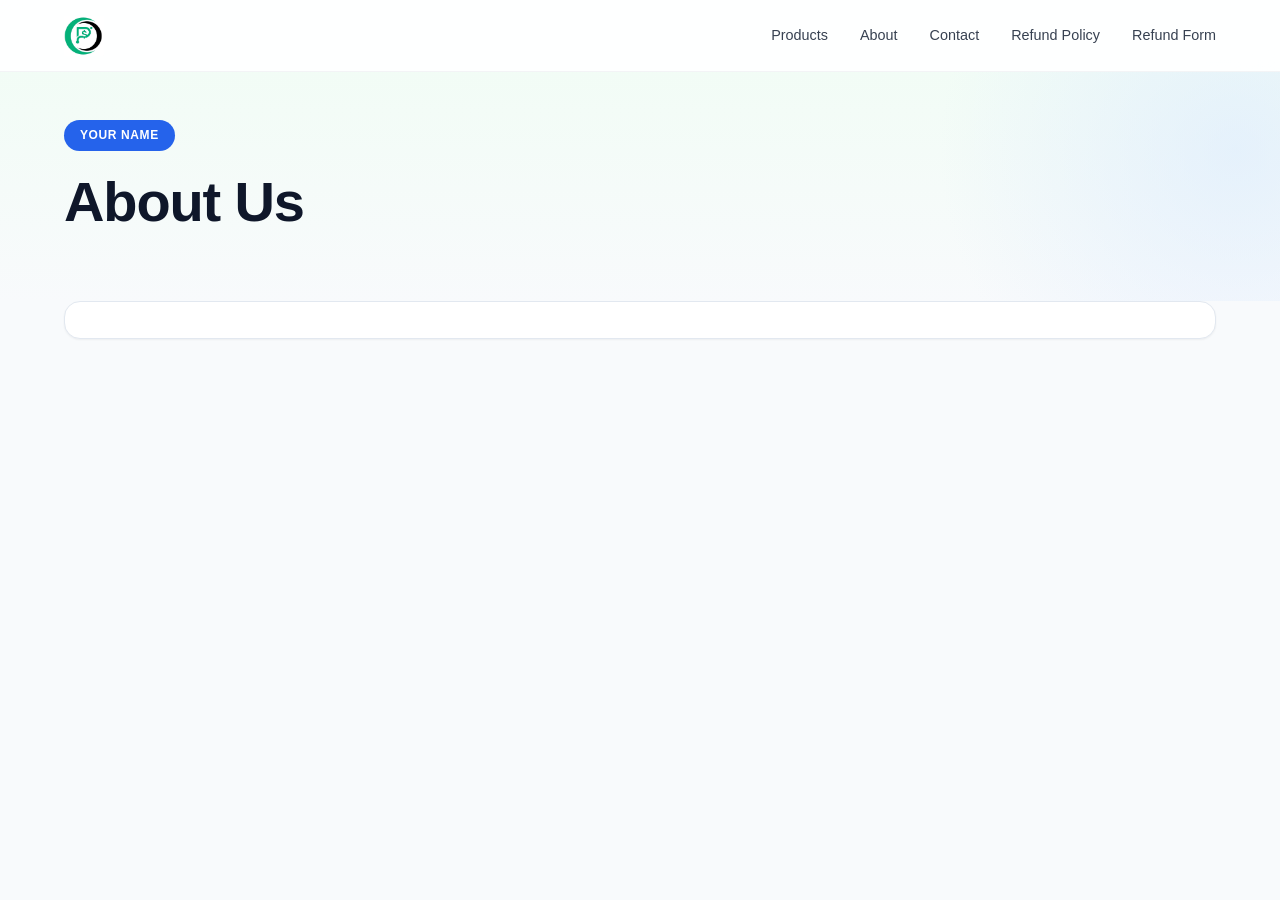
<file: about.html>
<!DOCTYPE html>
<html lang="en">
<head>
    <meta charset="UTF-8">
    <meta name="viewport" content="width=device-width, initial-scale=1.0">
    <title>About</title>
    <link rel="icon" type="image/jpeg" href="productsimages/logo.jpg">
    <link rel="stylesheet" href="css/style.css">
    <link rel="stylesheet" href="css/responsive.css">
    <script src="js/site_selector.js"></script>
    <script src="js/site_content.js"></script>
</head>
<body data-page="about">
    <header class="header">
        <div class="container header-inner">
            <a href="index.html" class="logo">
                <img src="productsimages/logo.jpg" alt="Logo" loading="eager">
            </a>

            <nav class="nav-desktop">
                <a href="index.html" data-nav-products class="nav-link">Products</a>
                <a href="about.html" class="nav-link">About</a>
                <a href="contact.html" class="nav-link">Contact</a>
                <a href="refund-policy.html" class="nav-link">Refund Policy</a>
                <a href="refund-form.html" class="nav-link">Refund Form</a>
            </nav>

            <button class="mobile-menu-btn" aria-label="Toggle menu">
                <span></span>
                <span></span>
                <span></span>
            </button>
        </div>
    </header>

    <nav class="mobile-nav">
        <a href="index.html" data-nav-products>Products</a>
        <a href="about.html">About</a>
        <a href="contact.html">Contact</a>
        <a href="refund-policy.html">Refund Policy</a>
        <a href="refund-form.html">Refund Form</a>
    </nav>

    <main id="home">
        <section class="hero" style="padding-bottom: 40px;">
            <div class="container hero-inner" style="grid-template-columns: 1fr;">
                <div class="hero-content" style="max-width: 820px;">
                    <div class="hero-badge" id="page-badge">PMELAB</div>
                    <h1 class="hero-title" id="page-title">About Us</h1>
                    <p class="hero-desc" id="page-subtitle"></p>
                </div>
            </div>
        </section>

        <section class="section" style="padding-top: 0;">
            <div class="container">
                <div style="border:1px solid var(--border);border-radius:16px;padding:18px;background:#fff;box-shadow:var(--shadow-sm);">
                    <div id="page-content"></div>
                </div>
            </div>
        </section>
    </main>

    <script src="js/info_pages.js"></script>
</body>
</html>
</file>
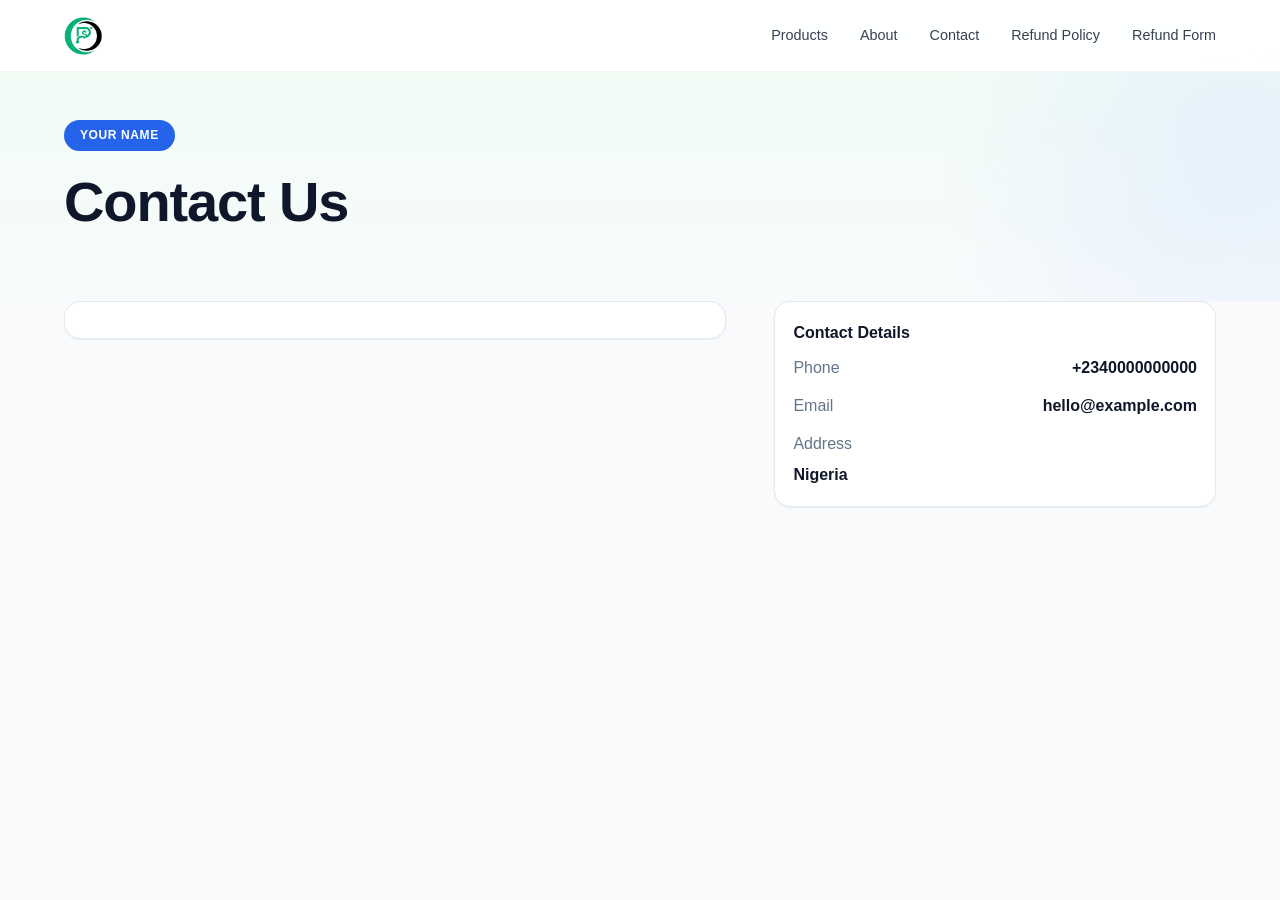
<file: contact.html>
<!DOCTYPE html>
<html lang="en">
<head>
    <meta charset="UTF-8">
    <meta name="viewport" content="width=device-width, initial-scale=1.0">
    <title>Contact</title>
    <link rel="icon" type="image/jpeg" href="productsimages/logo.jpg">
    <link rel="stylesheet" href="css/style.css">
    <link rel="stylesheet" href="css/responsive.css">
    <script src="js/site_selector.js"></script>
    <script src="js/site_content.js"></script>
</head>
<body data-page="contact">
    <header class="header">
        <div class="container header-inner">
            <a href="index.html" class="logo">
                <img src="productsimages/logo.jpg" alt="Logo" loading="eager">
            </a>

            <nav class="nav-desktop">
                <a href="index.html" data-nav-products class="nav-link">Products</a>
                <a href="about.html" class="nav-link">About</a>
                <a href="contact.html" class="nav-link">Contact</a>
                <a href="refund-policy.html" class="nav-link">Refund Policy</a>
                <a href="refund-form.html" class="nav-link">Refund Form</a>
            </nav>

            <button class="mobile-menu-btn" aria-label="Toggle menu">
                <span></span>
                <span></span>
                <span></span>
            </button>
        </div>
    </header>

    <nav class="mobile-nav">
        <a href="index.html" data-nav-products>Products</a>
        <a href="about.html">About</a>
        <a href="contact.html">Contact</a>
        <a href="refund-policy.html">Refund Policy</a>
        <a href="refund-form.html">Refund Form</a>
    </nav>

    <main id="home">
        <section class="hero" style="padding-bottom: 40px;">
            <div class="container hero-inner" style="grid-template-columns: 1fr;">
                <div class="hero-content" style="max-width: 820px;">
                    <div class="hero-badge" id="page-badge">PMELAB</div>
                    <h1 class="hero-title" id="page-title">Contact Us</h1>
                    <p class="hero-desc" id="page-subtitle"></p>
                </div>
            </div>
        </section>

        <section class="section" style="padding-top: 0;">
            <div class="container">
                <div class="checkout-grid" style="margin-top:0;">
                    <div style="border:1px solid var(--border);border-radius:16px;padding:18px;background:#fff;box-shadow:var(--shadow-sm);">
                        <div id="page-content"></div>
                    </div>
                    <div style="border:1px solid var(--border);border-radius:16px;padding:18px;background:#fff;box-shadow:var(--shadow-sm);">
                        <div style="font-weight:800;margin-bottom:10px;">Contact Details</div>
                        <div id="contact-card"></div>
                    </div>
                </div>
            </div>
        </section>
    </main>

    <script src="js/info_pages.js"></script>
</body>
</html>
</file>
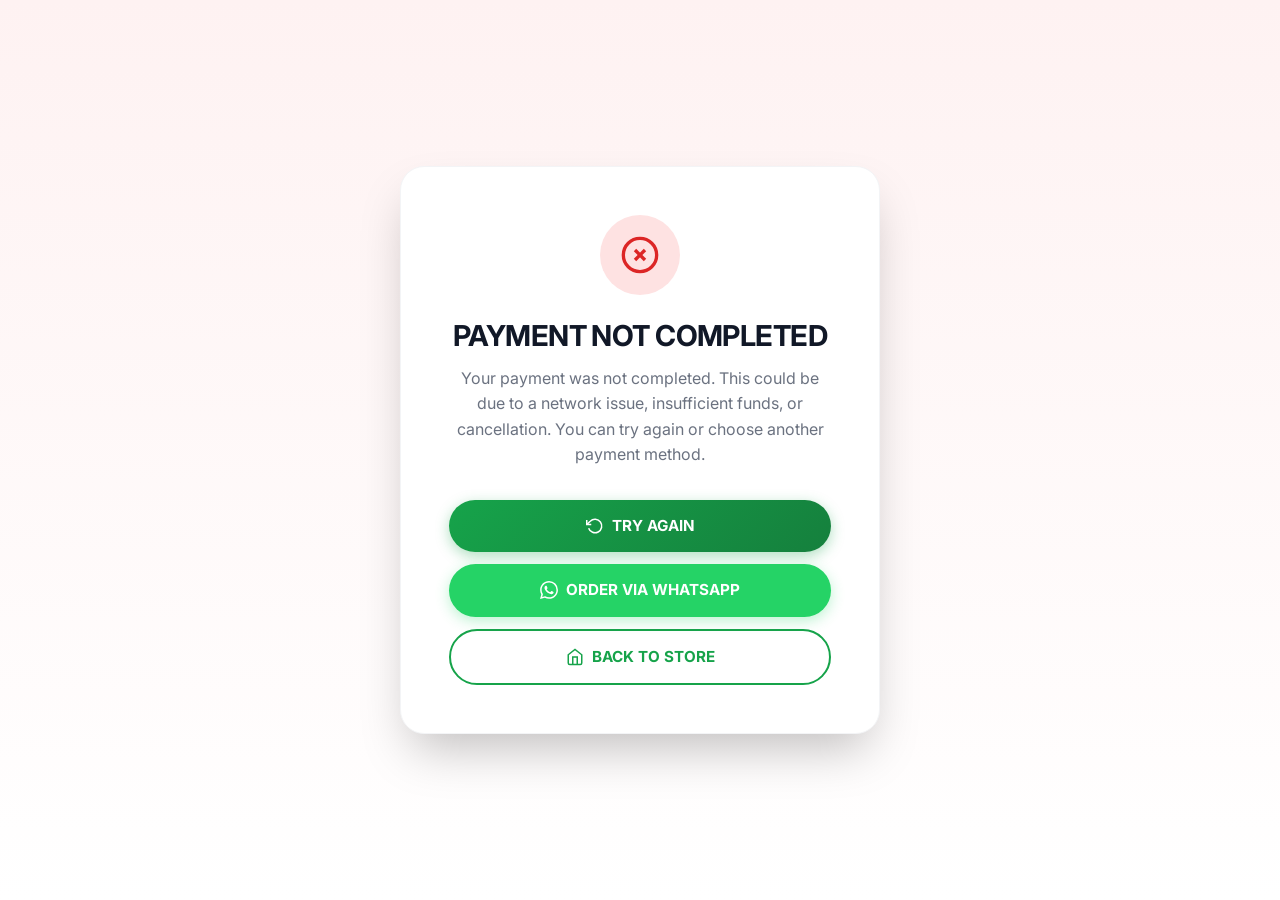
<file: payment-failed.html>
<!DOCTYPE html>
<html lang="en">
<head>
    <meta charset="UTF-8">
    <meta name="viewport" content="width=device-width, initial-scale=1.0">
    <title>Payment Failed | PMELAB TECHNOLOGY LIMITED</title>
    <meta name="description" content="Your payment was not completed. Please try again or choose another payment method.">
    <link rel="icon" type="image/jpeg" href="productsimages/logo.jpg">
    <link rel="preconnect" href="https://fonts.googleapis.com">
    <link rel="preconnect" href="https://fonts.gstatic.com" crossorigin>
    <link href="https://fonts.googleapis.com/css2?family=Inter:wght@400;500;600;700;800;900&display=swap" rel="stylesheet">
    <link rel="stylesheet" href="css/style.css">
    <link rel="stylesheet" href="css/responsive.css">
    <style>
        .failed-page {
            min-height: 100vh;
            display: flex;
            align-items: center;
            justify-content: center;
            padding: 24px;
            background: linear-gradient(180deg, #FEF2F2 0%, var(--background) 100%);
        }
        .failed-card {
            background: var(--white);
            border-radius: var(--radius-xl);
            padding: 48px;
            max-width: 480px;
            width: 100%;
            text-align: center;
            box-shadow: var(--shadow-xl);
            border: 1px solid var(--border-light);
        }
        .failed-icon {
            width: 80px;
            height: 80px;
            background: #FEE2E2;
            border-radius: 50%;
            display: flex;
            align-items: center;
            justify-content: center;
            margin: 0 auto 24px;
        }
        .failed-icon svg {
            width: 40px;
            height: 40px;
            color: #DC2626;
        }
        .failed-card h1 {
            font-size: 1.8rem;
            margin-bottom: 12px;
            color: var(--text);
        }
        .failed-card > p {
            color: var(--muted);
            margin-bottom: 32px;
            font-size: 1rem;
        }
        .failed-buttons {
            display: flex;
            flex-direction: column;
            gap: 12px;
        }
        .failed-buttons .btn {
            width: 100%;
            justify-content: center;
        }
        .failed-status {
            display: none;
            margin: 0 0 20px;
            padding: 14px 16px;
            border-radius: var(--radius);
            background: var(--surface);
            border: 1px solid var(--border-light);
            color: var(--text-secondary);
            font-size: 0.95rem;
            line-height: 1.6;
        }
        .failed-status.active {
            display: block;
        }
        @media (max-width: 480px) {
            .failed-card {
                padding: 32px 24px;
            }
            .failed-card h1 {
                font-size: 1.4rem;
            }
        }
    </style>
</head>
<body>
    <div class="failed-page">
        <div class="failed-card">
            <div class="failed-icon">
                <svg viewBox="0 0 24 24" fill="none" stroke="currentColor" stroke-width="2"><circle cx="12" cy="12" r="10"/><line x1="15" y1="9" x2="9" y2="15"/><line x1="9" y1="9" x2="15" y2="15"/></svg>
            </div>
            <h1>PAYMENT NOT COMPLETED</h1>
            <p>Your payment was not completed. This could be due to a network issue, insufficient funds, or cancellation. You can try again or choose another payment method.</p>
            <div class="failed-status" id="payment-recheck-status"></div>

            <div class="failed-buttons">
                <a href="index.html#checkout" class="btn btn-primary">
                    <svg width="18" height="18" viewBox="0 0 24 24" fill="none" stroke="currentColor" stroke-width="2"><polyline points="1 4 1 10 7 10"/><path d="M3.51 15a9 9 0 1 0 2.13-9.36L1 10"/></svg>
                    TRY AGAIN
                </a>
                <a href="#" class="btn btn-whatsapp" id="whatsapp-btn">
                    <svg width="18" height="18" viewBox="0 0 24 24" fill="currentColor"><path d="M17.472 14.382c-.297-.149-1.758-.867-2.03-.967-.273-.099-.471-.148-.67.15-.197.297-.767.966-.94 1.164-.173.199-.347.223-.644.075-.297-.15-1.255-.463-2.39-1.475-.883-.788-1.48-1.761-1.653-2.059-.173-.297-.018-.458.13-.606.134-.133.298-.347.446-.52.149-.174.198-.298.298-.497.099-.198.05-.371-.025-.52-.075-.149-.669-1.612-.916-2.207-.242-.579-.487-.5-.669-.51-.173-.008-.371-.01-.57-.01-.198 0-.52.074-.792.372-.272.297-1.04 1.016-1.04 2.479 0 1.462 1.065 2.875 1.213 3.074.149.198 2.096 3.2 5.077 4.487.709.306 1.262.489 1.694.625.712.227 1.36.195 1.871.118.571-.085 1.758-.719 2.006-1.413.248-.694.248-1.289.173-1.413-.074-.124-.272-.198-.57-.347m-5.421 7.403h-.004a9.87 9.87 0 01-5.031-1.378l-.361-.214-3.741.982.998-3.648-.235-.374a9.86 9.86 0 01-1.51-5.26c.001-5.45 4.436-9.884 9.888-9.884 2.64 0 5.122 1.03 6.988 2.898a9.825 9.825 0 012.893 6.994c-.003 5.45-4.437 9.884-9.885 9.884m8.413-18.297A11.815 11.815 0 0012.05 0C5.495 0 .16 5.335.157 11.892c0 2.096.547 4.142 1.588 5.945L.057 24l6.305-1.654a11.882 11.882 0 005.683 1.448h.005c6.554 0 11.89-5.335 11.893-11.893a11.821 11.821 0 00-3.48-8.413z"/></svg>
                    ORDER VIA WHATSAPP
                </a>
                <a href="index.html" class="btn btn-outline">
                    <svg width="18" height="18" viewBox="0 0 24 24" fill="none" stroke="currentColor" stroke-width="2"><path d="M3 9l9-7 9 7v11a2 2 0 0 1-2 2H5a2 2 0 0 1-2-2z"/><polyline points="9 22 9 12 15 12 15 22"/></svg>
                    BACK TO STORE
                </a>
            </div>
        </div>
    </div>

    <script src="js/config.js"></script>
    <script src="js/whatsapp.js"></script>
    <script>
        (function() {
            const params = new URLSearchParams(window.location.search);
            const reference = String(params.get('ref') || '').trim();
            const statusBox = document.getElementById('payment-recheck-status');

            function getApiUrl(path) {
                const cleanPath = path.startsWith('/') ? path : '/' + path;
                const base = typeof API_BASE_URL !== 'undefined' ? String(API_BASE_URL).trim() : '';
                if (!base) return cleanPath;
                return base.replace(/\/+$/, '') + cleanPath;
            }

            function setStatus(message, severity) {
                if (!statusBox) return;
                statusBox.textContent = message;
                statusBox.classList.add('active');
                statusBox.style.color = severity === 'warn' ? '#92400e' : (severity === 'success' ? '#166534' : '#0f172a');
                statusBox.style.fontWeight = severity === 'success' ? '700' : '500';
            }

            if (!reference) return;

            let attempts = 0;
            const maxAttempts = 10;
            const intervalMs = 2500;

            function isPaid(data) {
                const rec = data && data.record ? data.record : null;
                if (!rec) return false;
                const ps = String(rec.paymentStatus || '').toLowerCase();
                if (ps === 'verified' || ps === 'paid' || ps === 'captured' || ps === 'success') return true;
                const st = String(rec.status || '').toLowerCase();
                if (st === 'verified' || st === 'paid' || st === 'captured' || st === 'success') return true;
                return rec.paid === true || rec.verified === true;
            }

            function checkStatus() {
                attempts += 1;
                const left = Math.max(0, maxAttempts - attempts);
                setStatus(
                    'Rechecking payment confirmation (attempt ' + attempts + '/' + maxAttempts + '). ' +
                    (left ? 'Next check in ' + Math.round(intervalMs/100)/10 + 's…' : 'Finishing final check…'),
                    'warn'
                );

                fetch(getApiUrl('/api/payment-status?ref=' + encodeURIComponent(reference)))
                    .then(function(res) {
                        return res.json().catch(function() {
                            return { success: false, retryable: true };
                        });
                    })
                    .then(function(data) {
                        if (data && isPaid(data)) {
                            const pkg = (data.record && data.record.packageId) || params.get('pkg') || 'single';
                            setStatus('✅ Payment confirmed. Redirecting to Order Confirmed…', 'success');
                            window.setTimeout(function() {
                                window.location.replace('success.html?ref=' + encodeURIComponent(reference) + '&pkg=' + encodeURIComponent(pkg));
                            }, 900);
                            return;
                        }

                        if (attempts < maxAttempts && (!data || data.retryable !== false)) {
                            window.setTimeout(checkStatus, intervalMs);
                            return;
                        }

                        setStatus(
                            'We could not confirm this payment automatically yet. ' +
                            'If your bank/card has been charged, the provider is still settling the transaction — it usually completes within 60 seconds. ' +
                            'Refresh the page or click Try again; the system will confirm it shortly.',
                            'warn'
                        );
                    })
                    .catch(function() {
                        if (attempts < maxAttempts) {
                            window.setTimeout(checkStatus, intervalMs);
                            return;
                        }
                        setStatus(
                            'Could not reach the payment status checker. Check your connection and try again — if charged, the transaction will confirm shortly.',
                            'warn'
                        );
                    });
            }

            window.setTimeout(checkStatus, 600);
        })();
    </script>
</body>
</html>
</file>
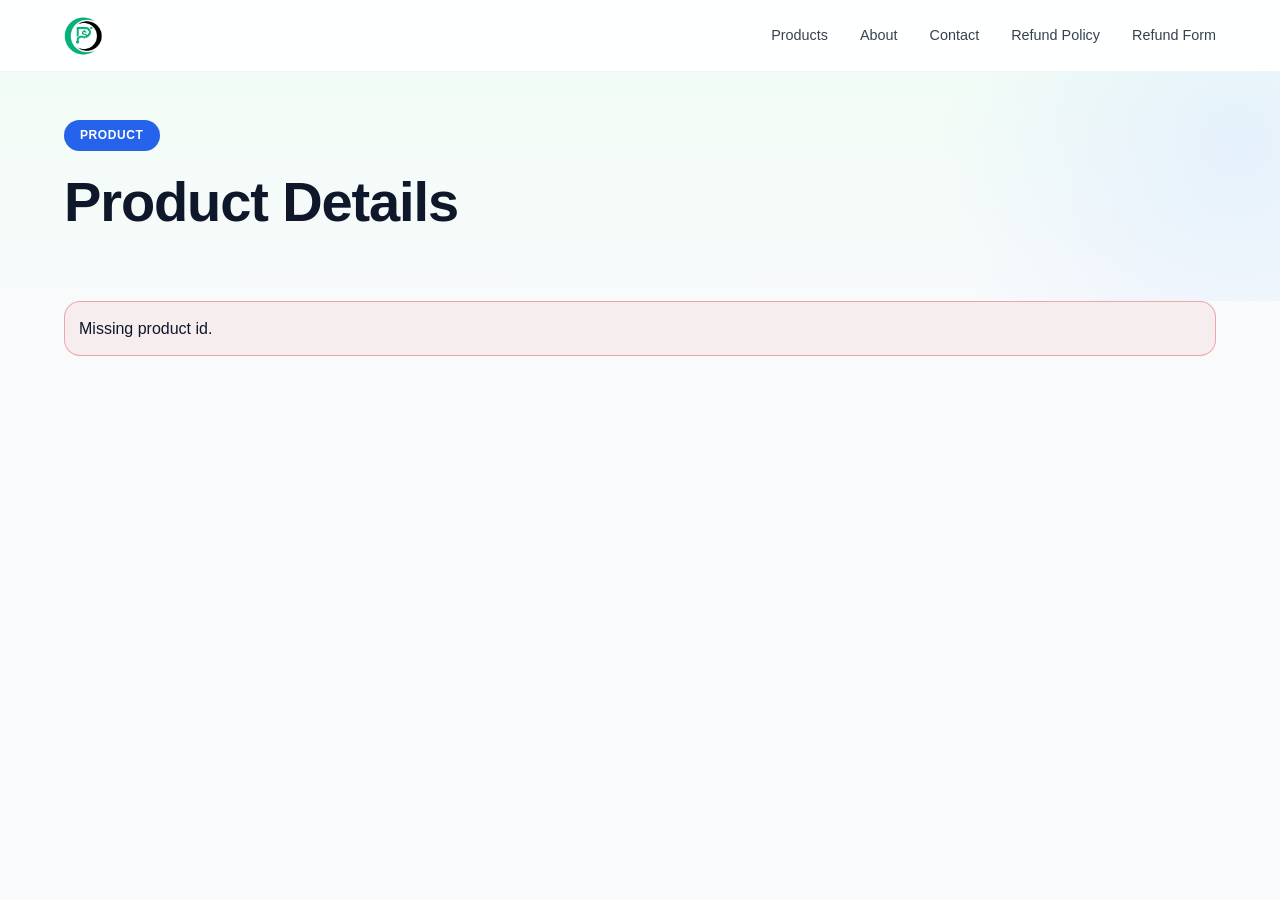
<file: product-details.html>
<!DOCTYPE html>
<html lang="en">
<head>
    <meta charset="UTF-8">
    <meta name="viewport" content="width=device-width, initial-scale=1.0">
    <title>Product Details</title>
    <link rel="icon" type="image/jpeg" href="productsimages/logo.jpg">
    <link rel="stylesheet" href="css/style.css">
    <link rel="stylesheet" href="css/responsive.css">
    <script src="js/site_selector.js"></script>
    <script src="js/site_content.js"></script>
</head>
<body>
    <header class="header">
        <div class="container header-inner">
            <a href="index.html" class="logo" data-nav-products>
                <img src="productsimages/logo.jpg" alt="Logo" loading="eager">
            </a>

            <nav class="nav-desktop">
                <a href="index.html" data-nav-products class="nav-link">Products</a>
                <a href="about.html" class="nav-link">About</a>
                <a href="contact.html" class="nav-link">Contact</a>
                <a href="refund-policy.html" class="nav-link">Refund Policy</a>
                <a href="refund-form.html" class="nav-link">Refund Form</a>
            </nav>

            <button class="mobile-menu-btn" aria-label="Toggle menu">
                <span></span>
                <span></span>
                <span></span>
            </button>
        </div>
    </header>

    <nav class="mobile-nav">
        <a href="index.html" data-nav-products>Products</a>
        <a href="about.html">About</a>
        <a href="contact.html">Contact</a>
        <a href="refund-policy.html">Refund Policy</a>
        <a href="refund-form.html">Refund Form</a>
    </nav>

    <main id="home">
        <section class="hero" style="padding-bottom: 40px;">
            <div class="container hero-inner" style="grid-template-columns: 1fr;">
                <div class="hero-content" style="max-width: 820px;">
                    <div class="hero-badge" id="details-badge">PRODUCT</div>
                    <h1 class="hero-title" id="details-title">Product Details</h1>
                    <p class="hero-desc" id="details-short"></p>
                </div>
            </div>
        </section>

        <section class="section" style="padding-top: 0;">
            <div class="container">
                <div id="details-error" class="owner-hidden" style="padding:14px;border:1px solid rgba(220,38,38,0.35);background:rgba(220,38,38,0.06);border-radius:16px;"></div>

                <div id="details-grid" class="checkout-grid" style="margin-top: 0;">
                    <div style="background:#fff;border:1px solid var(--border);border-radius:16px;padding:16px;box-shadow:var(--shadow-sm);">
                        <div id="details-slider" style="display:flex;gap:12px;overflow:auto;scroll-snap-type:x mandatory;border-radius:14px;"></div>
                        <div id="details-thumbs" style="display:flex;gap:10px;overflow:auto;margin-top:12px;"></div>
                    </div>

                    <div style="background:#fff;border:1px solid var(--border);border-radius:16px;padding:18px;box-shadow:var(--shadow-sm);">
                        <div style="font-weight:800;margin-bottom:10px;">Description</div>
                        <div id="details-long" style="color:var(--muted);line-height:1.7;">—</div>

                        <div id="details-specs-wrap" style="margin-top:18px;"></div>

                        <div id="details-store-actions" style="margin-top:18px;">
                            <div style="border:1px solid var(--border);border-radius:14px;padding:12px;background:#fff;margin-bottom:12px;">
                                <div style="display:flex;justify-content:space-between;gap:12px;align-items:flex-start;">
                                    <div style="color:var(--muted);font-size:12px;">Price Summary</div>
                                    <div id="details-price-total" style="font-weight:900;color:var(--primary);"></div>
                                </div>
                                <div style="margin-top:8px;display:grid;gap:6px;">
                                    <div style="display:flex;justify-content:space-between;gap:12px;"><span style="color:var(--muted);font-size:13px;">Unit price</span><span id="details-price-unit" style="font-weight:800;"></span></div>
                                    <div style="display:flex;justify-content:space-between;gap:12px;"><span style="color:var(--muted);font-size:13px;">Shipping (per unit)</span><span id="details-price-shipping" style="font-weight:800;"></span></div>
                                </div>
                            </div>
                            <div class="form-group" style="margin-bottom:12px;">
                                <label for="details-package">Package</label>
                                <select id="details-package"></select>
                            </div>
                            <div class="form-group" style="margin-bottom:12px;">
                                <label for="details-qty">Quantity</label>
                                <input id="details-qty" type="number" min="1" value="1">
                            </div>
                            <div style="display:flex;gap:12px;flex-wrap:wrap;">
                                <button type="button" class="btn btn-outline" id="details-add-cart" style="flex:1 1 220px;">Add to Cart</button>
                                <button type="button" class="btn btn-primary" id="details-checkout" style="flex:1 1 220px;">Buy Now</button>
                            </div>
                        </div>

                        <div id="details-affiliate-actions" class="owner-hidden" style="margin-top:18px;">
                            <div id="details-affiliate-price" style="font-weight:900;color:var(--primary);font-size:1.25rem;margin-bottom:12px;"></div>
                            <a class="btn btn-primary" id="details-affiliate-cta" href="#" target="_blank" rel="noopener noreferrer" style="width:100%;display:inline-flex;justify-content:center;">Visit Vendor</a>
                        </div>

                        <div style="margin-top:16px;">
                            <a href="index.html" data-nav-products class="btn btn-outline" style="width:100%;display:inline-flex;justify-content:center;">Back to products</a>
                        </div>
                    </div>
                </div>
            </div>
        </section>
    </main>

    <script src="js/cart.js"></script>
    <script src="js/product_details.js"></script>
</body>
</html>
</file>
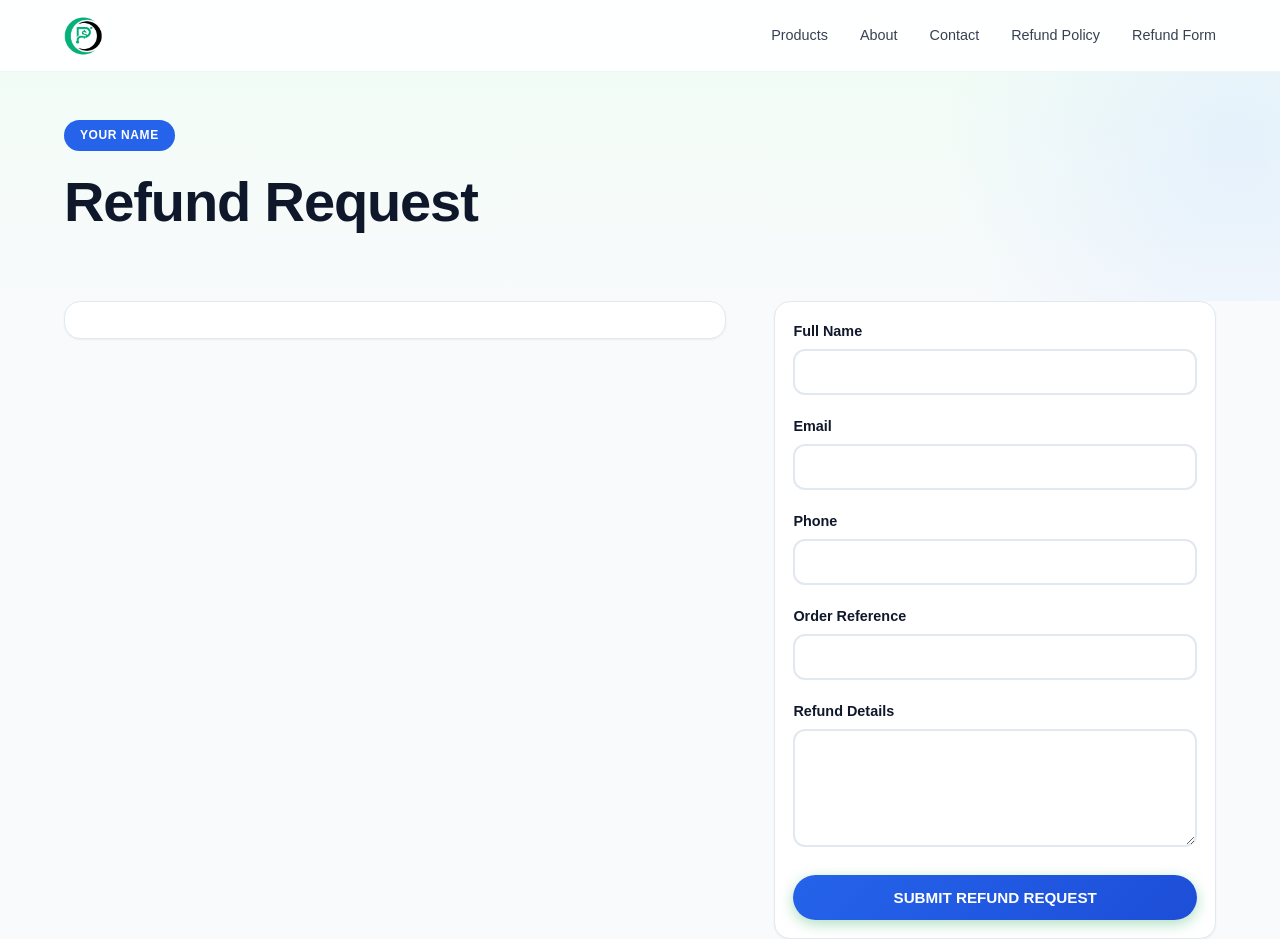
<file: refund-form.html>
<!DOCTYPE html>
<html lang="en">
<head>
    <meta charset="UTF-8">
    <meta name="viewport" content="width=device-width, initial-scale=1.0">
    <title>Refund Request</title>
    <link rel="icon" type="image/jpeg" href="productsimages/logo.jpg">
    <link rel="stylesheet" href="css/style.css">
    <link rel="stylesheet" href="css/responsive.css">
    <script src="js/site_selector.js"></script>
    <script src="js/site_content.js"></script>
</head>
<body data-page="refund-form">
    <header class="header">
        <div class="container header-inner">
            <a href="index.html" class="logo">
                <img src="productsimages/logo.jpg" alt="Logo" loading="eager">
            </a>

            <nav class="nav-desktop">
                <a href="index.html" data-nav-products class="nav-link">Products</a>
                <a href="about.html" class="nav-link">About</a>
                <a href="contact.html" class="nav-link">Contact</a>
                <a href="refund-policy.html" class="nav-link">Refund Policy</a>
                <a href="refund-form.html" class="nav-link">Refund Form</a>
            </nav>

            <button class="mobile-menu-btn" aria-label="Toggle menu">
                <span></span>
                <span></span>
                <span></span>
            </button>
        </div>
    </header>

    <nav class="mobile-nav">
        <a href="index.html" data-nav-products>Products</a>
        <a href="about.html">About</a>
        <a href="contact.html">Contact</a>
        <a href="refund-policy.html">Refund Policy</a>
        <a href="refund-form.html">Refund Form</a>
    </nav>

    <main id="home">
        <section class="hero" style="padding-bottom: 40px;">
            <div class="container hero-inner" style="grid-template-columns: 1fr;">
                <div class="hero-content" style="max-width: 820px;">
                    <div class="hero-badge" id="page-badge">PMELAB</div>
                    <h1 class="hero-title" id="page-title">Refund Request</h1>
                    <p class="hero-desc" id="page-subtitle"></p>
                </div>
            </div>
        </section>

        <section class="section" style="padding-top: 0;">
            <div class="container">
                <div class="checkout-grid" style="margin-top:0;">
                    <div style="border:1px solid var(--border);border-radius:16px;padding:18px;background:#fff;box-shadow:var(--shadow-sm);">
                        <div id="page-content"></div>
                        <div id="refund-result" class="owner-hidden" style="margin-top:14px;padding:12px;border-radius:14px;"></div>
                    </div>
                    <form id="refund-form" style="border:1px solid var(--border);border-radius:16px;padding:18px;background:#fff;box-shadow:var(--shadow-sm);">
                        <div class="form-group">
                            <label for="refund-name">Full Name</label>
                            <input id="refund-name" type="text" required>
                        </div>
                        <div class="form-group">
                            <label for="refund-email">Email</label>
                            <input id="refund-email" type="email" required>
                        </div>
                        <div class="form-group">
                            <label for="refund-phone">Phone</label>
                            <input id="refund-phone" type="tel" required>
                        </div>
                        <div class="form-group">
                            <label for="refund-reference">Order Reference</label>
                            <input id="refund-reference" type="text" required>
                        </div>
                        <div class="form-group">
                            <label for="refund-message">Refund Details</label>
                            <textarea id="refund-message" rows="5" required></textarea>
                        </div>
                        <button type="submit" class="btn btn-primary" style="width:100%;">SUBMIT REFUND REQUEST</button>
                    </form>
                </div>
            </div>
        </section>
    </main>

    <script src="js/info_pages.js"></script>
</body>
</html>
</file>
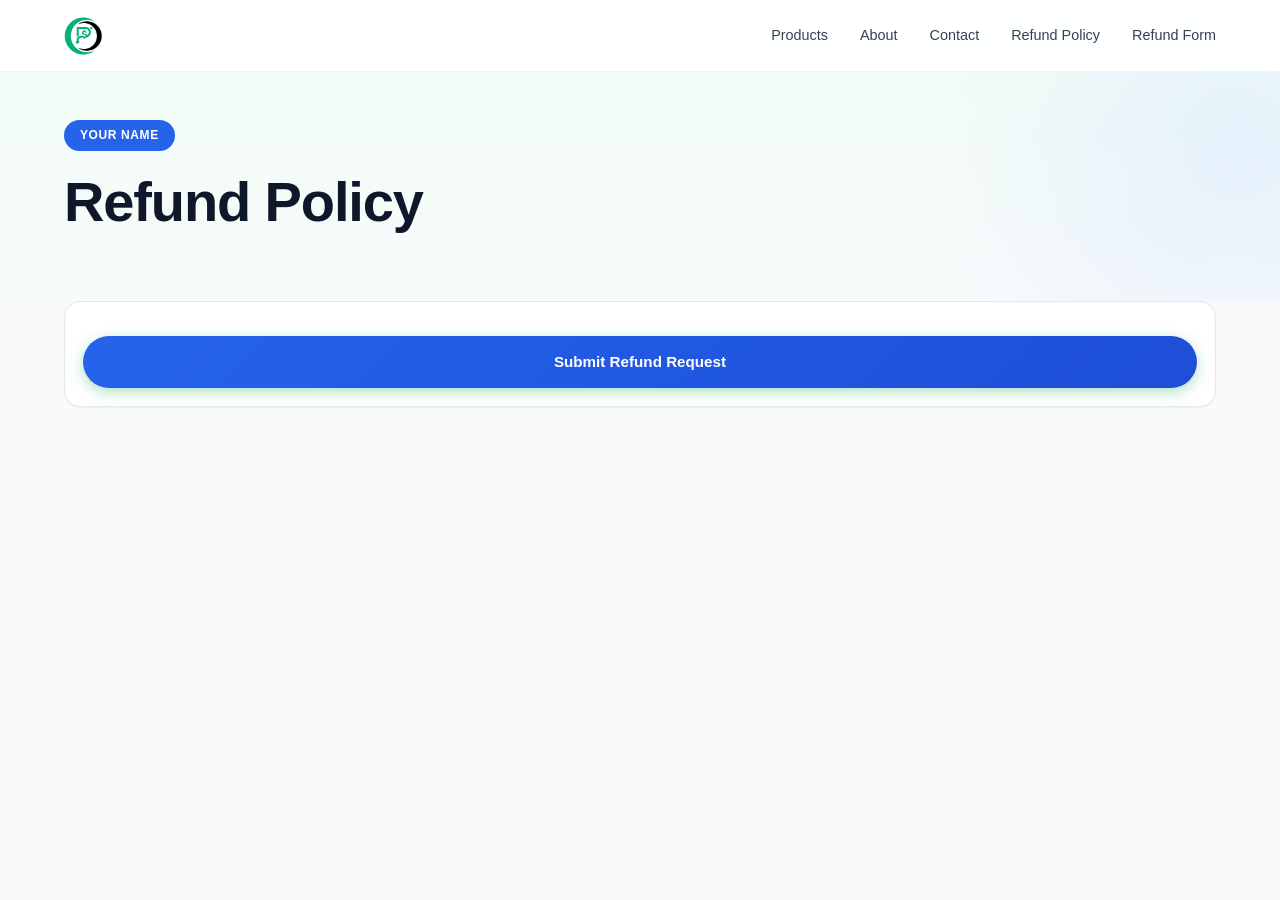
<file: refund-policy.html>
<!DOCTYPE html>
<html lang="en">
<head>
    <meta charset="UTF-8">
    <meta name="viewport" content="width=device-width, initial-scale=1.0">
    <title>Refund Policy</title>
    <link rel="icon" type="image/jpeg" href="productsimages/logo.jpg">
    <link rel="stylesheet" href="css/style.css">
    <link rel="stylesheet" href="css/responsive.css">
    <script src="js/site_selector.js"></script>
    <script src="js/site_content.js"></script>
</head>
<body data-page="refund-policy">
    <header class="header">
        <div class="container header-inner">
            <a href="index.html" class="logo">
                <img src="productsimages/logo.jpg" alt="Logo" loading="eager">
            </a>

            <nav class="nav-desktop">
                <a href="index.html" data-nav-products class="nav-link">Products</a>
                <a href="about.html" class="nav-link">About</a>
                <a href="contact.html" class="nav-link">Contact</a>
                <a href="refund-policy.html" class="nav-link">Refund Policy</a>
                <a href="refund-form.html" class="nav-link">Refund Form</a>
            </nav>

            <button class="mobile-menu-btn" aria-label="Toggle menu">
                <span></span>
                <span></span>
                <span></span>
            </button>
        </div>
    </header>

    <nav class="mobile-nav">
        <a href="index.html" data-nav-products>Products</a>
        <a href="about.html">About</a>
        <a href="contact.html">Contact</a>
        <a href="refund-policy.html">Refund Policy</a>
        <a href="refund-form.html">Refund Form</a>
    </nav>

    <main id="home">
        <section class="hero" style="padding-bottom: 40px;">
            <div class="container hero-inner" style="grid-template-columns: 1fr;">
                <div class="hero-content" style="max-width: 820px;">
                    <div class="hero-badge" id="page-badge">PMELAB</div>
                    <h1 class="hero-title" id="page-title">Refund Policy</h1>
                    <p class="hero-desc" id="page-subtitle"></p>
                </div>
            </div>
        </section>

        <section class="section" style="padding-top: 0;">
            <div class="container">
                <div style="border:1px solid var(--border);border-radius:16px;padding:18px;background:#fff;box-shadow:var(--shadow-sm);">
                    <div id="page-content"></div>
                    <div style="margin-top:16px;">
                        <a href="refund-form.html" class="btn btn-primary" style="width:100%;display:inline-flex;justify-content:center;">Submit Refund Request</a>
                    </div>
                </div>
            </div>
        </section>
    </main>

    <script src="js/info_pages.js"></script>
</body>
</html>
</file>
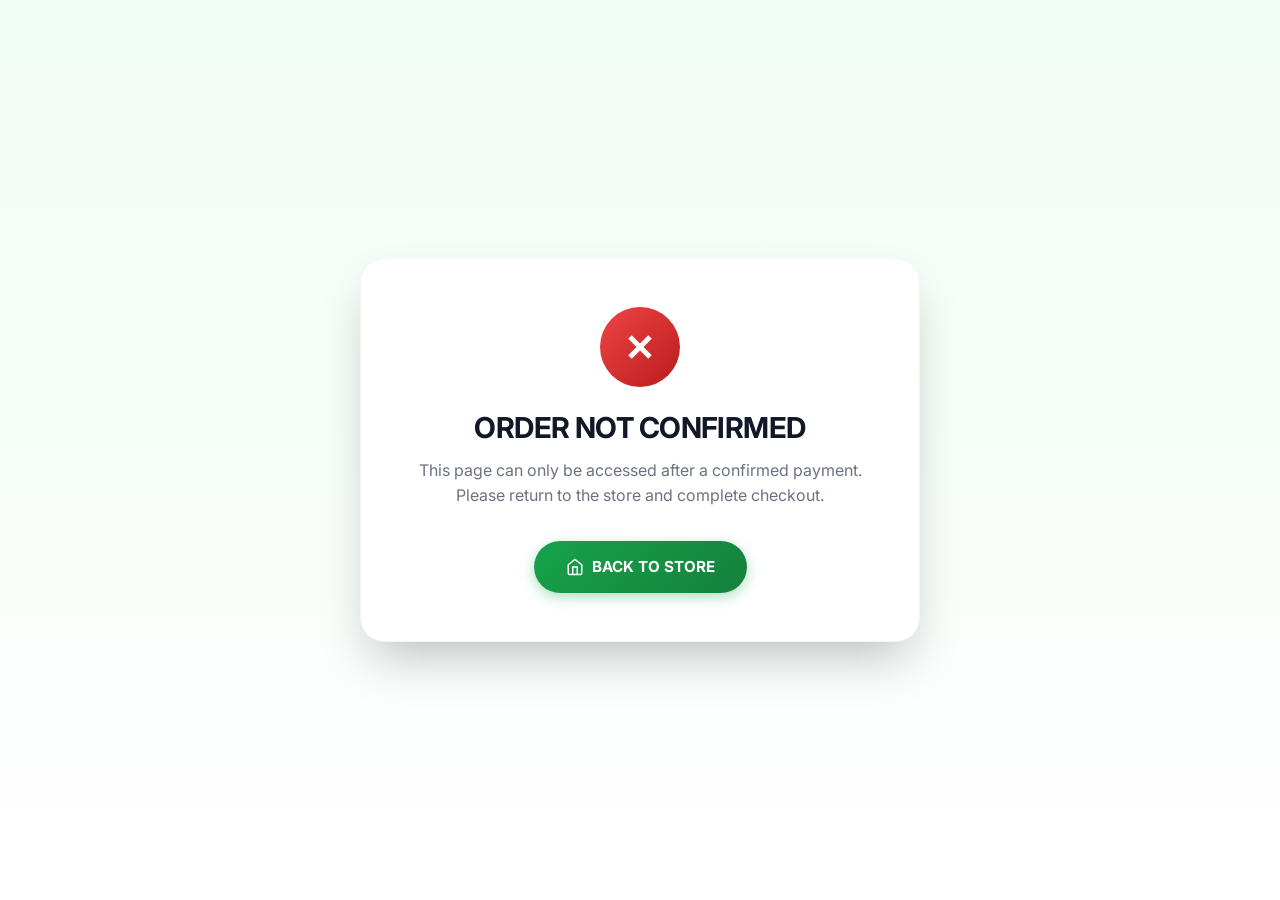
<file: success.html>
<!DOCTYPE html>
<html lang="en">
<head>
    <meta charset="UTF-8">
    <meta name="viewport" content="width=device-width, initial-scale=1.0">
    <title>Order Confirmed | PMELAB TECHNOLOGY LIMITED</title>
    <meta name="description" content="Your order has been confirmed. Thank you for shopping with PMELAB TECHNOLOGY LIMITED.">
    <link rel="icon" type="image/jpeg" href="productsimages/logo.jpg">
    <link rel="preconnect" href="https://fonts.googleapis.com">
    <link rel="preconnect" href="https://fonts.gstatic.com" crossorigin>
    <link href="https://fonts.googleapis.com/css2?family=Inter:wght@400;500;600;700;800;900&display=swap" rel="stylesheet">
    <link rel="stylesheet" href="css/style.css">
    <link rel="stylesheet" href="css/responsive.css">
    <style>
        .success-page {
            min-height: 100vh;
            display: flex;
            align-items: center;
            justify-content: center;
            padding: 24px;
            background: linear-gradient(180deg, var(--primary-very-light) 0%, var(--background) 100%);
        }
        .success-card {
            background: var(--white);
            border-radius: var(--radius-xl);
            padding: 48px;
            max-width: 560px;
            width: 100%;
            text-align: center;
            box-shadow: var(--shadow-xl);
            border: 1px solid var(--border-light);
        }
        .success-icon {
            width: 80px;
            height: 80px;
            background: linear-gradient(135deg, var(--primary), var(--primary-dark));
            border-radius: 50%;
            display: flex;
            align-items: center;
            justify-content: center;
            margin: 0 auto 24px;
            animation: scaleIn 0.5s ease;
        }
        .success-icon.is-manual {
            background: linear-gradient(135deg, #F59E0B, #D97706);
            background: linear-gradient(135deg, #F59E0B, #B45309);
        }
        .success-icon.is-failed {
            background: linear-gradient(135deg, #EF4444, #B91C1C);
        }
        .success-icon svg {
            width: 40px;
            height: 40px;
            color: var(--white);
        }
        .success-card h1 {
            font-size: 1.8rem;
            margin-bottom: 12px;
            color: var(--text);
        }
        .success-card > p {
            color: var(--muted);
            margin-bottom: 32px;
            font-size: 1rem;
        }
        .success-details {
            background: var(--surface);
            border-radius: var(--radius);
            padding: 24px;
            margin-bottom: 32px;
            text-align: left;
        }
        .success-detail-row {
            display: flex;
            justify-content: space-between;
            padding: 10px 0;
            border-bottom: 1px solid var(--border-light);
            font-size: 0.95rem;
        }
        .success-detail-row:last-child {
            border-bottom: none;
        }
        .success-detail-row span:first-child {
            color: var(--muted);
        }
        .success-detail-row span:last-child {
            font-weight: 600;
            color: var(--text);
        }
        .success-detail-row.total {
            font-size: 1.1rem;
            font-weight: 800;
            color: var(--primary);
            margin-top: 8px;
            padding-top: 16px;
            border-top: 2px solid var(--border);
        }
        .success-detail-row.total span:last-child {
            color: var(--primary);
        }
        .success-note {
            background: var(--primary-very-light);
            border-left: 4px solid var(--primary);
            padding: 16px;
            border-radius: 0 var(--radius) var(--radius) 0;
            margin-bottom: 24px;
            text-align: left;
            font-size: 0.9rem;
            color: var(--text-secondary);
        }
        .bank-details-card {
            background: #fff;
            border: 1px solid var(--border-light);
            border-radius: var(--radius);
            padding: 22px;
            margin-bottom: 24px;
            text-align: left;
            box-shadow: var(--shadow-sm);
        }
        .bank-details-card h3 {
            font-size: 1rem;
            margin-bottom: 14px;
            color: var(--text);
        }
        .bank-detail-row {
            display: flex;
            justify-content: space-between;
            gap: 16px;
            padding: 10px 0;
            border-bottom: 1px solid var(--border-light);
            font-size: 0.95rem;
        }
        .bank-detail-row:last-child {
            border-bottom: none;
        }
        .bank-detail-row span:first-child {
            color: var(--muted);
        }
        .bank-detail-row span:last-child {
            color: var(--text);
            font-weight: 700;
            text-align: right;
        }
        .bank-details-help {
            margin-top: 14px;
            color: var(--muted);
            font-size: 0.92rem;
            line-height: 1.6;
        }
        @keyframes scaleIn {
            from { transform: scale(0); opacity: 0; }
            to { transform: scale(1); opacity: 1; }
        }
        @media (max-width: 480px) {
            .success-card {
                padding: 32px 24px;
            }
            .success-card h1 {
                font-size: 1.4rem;
            }
        }
    </style>
</head>
<body>
    <div class="success-page">
        <div class="success-card">
            <div class="success-icon">
                <svg viewBox="0 0 24 24" fill="none" stroke="currentColor" stroke-width="3"><polyline points="20 6 9 17 4 12"/></svg>
            </div>
            <h1 id="success-title">ORDER CONFIRMED</h1>
            <p id="success-message">Thank you for your order. We have received your payment and will process your order shortly.</p>

            <div class="success-details" id="order-details">
                <div class="success-detail-row">
                    <span>Order Reference</span>
                    <span id="order-ref">PMELAB-XXXXXXXX</span>
                </div>
                <div class="success-detail-row">
                    <span>Product</span>
                    <span id="order-product">—</span>
                </div>
                <div class="success-detail-row">
                    <span>Package</span>
                    <span id="order-package">BUY 1</span>
                </div>
                <div class="success-detail-row">
                    <span>Quantity</span>
                    <span id="order-quantity">1</span>
                </div>
                <div class="success-detail-row total">
                    <span>Total Amount</span>
                    <span id="order-total">₦25,000</span>
                </div>
                <div id="order-items" style="display:none;margin-top:14px;border-top:1px solid rgba(0,0,0,0.06);padding-top:14px;"></div>
            </div>

            <div class="success-note" id="manual-note" style="display:none">
                <strong id="manual-note-title">Manual Payment Order</strong><br>
                <span id="manual-note-message">Please complete your bank transfer and send proof via WhatsApp or email. Your order will be confirmed once payment is verified.</span>
            </div>

            <div class="bank-details-card" id="manual-bank-details" style="display:none">
                <h3>Bank Transfer Details</h3>
                <div class="bank-detail-row">
                    <span>Bank</span>
                    <span id="manual-bank-name">First Bank of Nigeria</span>
                </div>
                <div class="bank-detail-row">
                    <span>Account Name</span>
                    <span id="manual-account-name">PMELAB TECHNOLOGY LIMITED</span>
                </div>
                <div class="bank-detail-row">
                    <span>Account Number</span>
                    <span id="manual-account-number">1234567890</span>
                </div>
                <div class="bank-details-help" id="manual-bank-instructions">
                    Please complete your transfer using the details above and keep your receipt for reference.
                </div>
                <div class="bank-details-help" id="manual-bank-deadline"></div>
            </div>

            <a href="index.html" class="btn btn-primary" style="display:inline-flex;">
                <svg width="18" height="18" viewBox="0 0 24 24" fill="none" stroke="currentColor" stroke-width="2"><path d="M3 9l9-7 9 7v11a2 2 0 0 1-2 2H5a2 2 0 0 1-2-2z"/><polyline points="9 22 9 12 15 12 15 22"/></svg>
                BACK TO STORE
            </a>
        </div>
    </div>

    <script src="js/config.js"></script>
    <script>
        (function() {
            const params = new URLSearchParams(window.location.search);
            const ref = String(params.get('ref') || '').trim();
            const pkgId = String(params.get('pkg') || '').trim();
            const pkgTitle = String(params.get('pkg_title') || '').trim();
            const productFromQuery = String(params.get('product') || '').trim();
            const qtyFromQueryRaw = String(params.get('qty') || '').trim();
            const qtyFromQuery = qtyFromQueryRaw && !isNaN(Number(qtyFromQueryRaw)) ? Number(qtyFromQueryRaw) : null;
            const amountFromQueryRaw = String(params.get('amount') || '').trim();
            const amountFromQuery = amountFromQueryRaw && !isNaN(Number(amountFromQueryRaw)) ? Number(amountFromQueryRaw) : null;
            const currencyFromQuery = String(params.get('currency') || '').trim();
            const manualParam = String(params.get('manual') || '').trim().toLowerCase();
            const querySaysManual = manualParam === '1' || manualParam === 'true' || manualParam === 'yes';
            const isDigital = String(typeof PRODUCT_TYPE !== 'undefined' ? PRODUCT_TYPE : 'physical').toLowerCase() === 'digital';

            function getApiUrl(path) {
                const cleanPath = path.startsWith('/') ? path : '/' + path;
                const base = typeof API_BASE_URL !== 'undefined' ? String(API_BASE_URL).trim() : '';
                if (!base) return cleanPath;
                return base.replace(/\/+$/, '') + cleanPath;
            }

            function formatTotal(amount, currency) {
                const value = Number(amount || 0);
                const code = String(currency || '').toUpperCase();
                if (code && typeof BUSINESS !== 'undefined' && BUSINESS.currencyCode && code !== String(BUSINESS.currencyCode).toUpperCase()) {
                    return value.toLocaleString('en-NG') + ' ' + code;
                }
                return (BUSINESS && BUSINESS.currency ? BUSINESS.currency : '') + value.toLocaleString('en-NG');
            }

            function resolveAmount(record) {
                if (amountFromQuery != null) return amountFromQuery;
                if (record && (typeof record.amount === 'number' || typeof record.amount === 'string') && Number(record.amount) > 0) return Number(record.amount);
                // Package fallback for single product if we have one
                if (pkgId && typeof PACKAGES !== 'undefined' && Array.isArray(PACKAGES)) {
                    const p = PACKAGES.find(function(x) { return x && x.id === pkgId; });
                    if (p && typeof p.price !== 'undefined' && Number(p.price) > 0) return Number(p.price);
                }
                if (typeof PRODUCT !== 'undefined' && typeof PRODUCT.price !== 'undefined' && Number(PRODUCT.price) > 0) return Number(PRODUCT.price);
                return 0;
            }

            function resolveCurrency(record) {
                if (currencyFromQuery) return currencyFromQuery;
                if (record && record.currency) return String(record.currency);
                if (typeof BUSINESS !== 'undefined' && BUSINESS.currencyCode) return String(BUSINESS.currencyCode);
                return '';
            }

            function resolveQty(record) {
                if (qtyFromQuery != null) return qtyFromQuery;
                if (record && record.quantity) return Number(record.quantity);
                if (pkgId && typeof PACKAGES !== 'undefined' && Array.isArray(PACKAGES)) {
                    const p = PACKAGES.find(function(x) { return x && x.id === pkgId; });
                    if (p && typeof p.quantity !== 'undefined' && Number(p.quantity) > 0) return Number(p.quantity);
                }
                return 1;
            }

            function resolveProductTitle(record) {
                if (productFromQuery) return productFromQuery;
                const t1 = record && (record.productTitle || record.product) ? String(record.productTitle || record.product) : '';
                if (t1) return t1;
                if (typeof PRODUCT !== 'undefined' && PRODUCT.name) return String(PRODUCT.name);
                return '—';
            }

            function resolvePackageTitle(record) {
                if (pkgTitle) return pkgTitle;
                const t1 = record && record.packageTitle ? String(record.packageTitle) : '';
                if (t1) return t1;
                if (pkgId && typeof PACKAGES !== 'undefined' && Array.isArray(PACKAGES)) {
                    const p = PACKAGES.find(function(x) { return x && x.id === pkgId; });
                    if (p && p.title) return String(p.title);
                }
                return pkgId || '—';
            }

            function setIconState(state) {
                const iconBox = document.querySelector('.success-icon');
                if (!iconBox) return;
                iconBox.classList.remove('is-manual', 'is-failed');
                let svgPath = '<polyline points="20 6 9 17 4 12"/>';
                if (state === 'manual') {
                    iconBox.classList.add('is-manual');
                    // Clock / hourglass icon
                    svgPath = '<circle cx="12" cy="12" r="9"/><polyline points="12 7 12 12 15 14"/>';
                } else if (state === 'failed') {
                    iconBox.classList.add('is-failed');
                    // Cross icon
                    svgPath = '<line x1="18" y1="6" x2="6" y2="18"/><line x1="6" y1="6" x2="18" y2="18"/>';
                }
                iconBox.innerHTML = '<svg viewBox="0 0 24 24" fill="none" stroke="currentColor" stroke-width="3">' + svgPath + '</svg>';
            }

            function renderManualBankDetails(record, overrideAmount, overrideCurrency) {
                const manualNote = document.getElementById('manual-note');
                const manualBankDetails = document.getElementById('manual-bank-details');
                const mp = typeof MANUAL_PAYMENT !== 'undefined' ? MANUAL_PAYMENT : null;
                const effectiveAmount = typeof overrideAmount === 'number' ? overrideAmount : resolveAmount(record);
                const effectiveCurrency = overrideCurrency || resolveCurrency(record);
                const exactAmount = formatTotal(effectiveAmount, effectiveCurrency);
                const orderRef = String((record && record.reference) || ref);

                if (manualNote) {
                    const noteTitle = document.getElementById('manual-note-title');
                    const noteMessage = document.getElementById('manual-note-message');
                    if (noteTitle) noteTitle.textContent = 'Awaiting Payment Verification — Please Transfer the Exact Amount';
                    if (noteMessage) {
                        const exactCopy = 'Transfer exactly <strong>' + exactAmount + '</strong> and quote Order Reference <strong>' + orderRef + '</strong> in the payment narration so we can match your transfer automatically.';
                        noteMessage.innerHTML = (mp && mp.noteMessage ? String(mp.noteMessage) + '<br><br>' : '') + exactCopy;
                    }
                    manualNote.style.display = 'block';
                }

                if (manualBankDetails) {
                    const bankName = document.getElementById('manual-bank-name');
                    const accountName = document.getElementById('manual-account-name');
                    const accountNumber = document.getElementById('manual-account-number');
                    const instructions = document.getElementById('manual-bank-instructions');
                    const deadline = document.getElementById('manual-bank-deadline');
                    if (bankName) bankName.textContent = mp && mp.bankName ? String(mp.bankName) : 'Bank details will be shared shortly';
                    if (accountName) accountName.textContent = mp && mp.accountName ? String(mp.accountName) : 'Please contact support';
                    if (accountNumber) accountNumber.textContent = mp && mp.accountNumber ? String(mp.accountNumber) : 'Please contact support';
                    if (instructions) {
                        const baseInstructions = mp && mp.instructions ? String(mp.instructions) : 'Please complete your transfer using the bank details above and keep your payment receipt for reference.';
                        const enforceCopy = '<br><br>⚠️ <strong>Transfer exactly ' + exactAmount + '.</strong> Any mismatch will delay order confirmation. Use Order Reference <strong>' + orderRef + '</strong> as your payment narration so we can identify your payment quickly.';
                        instructions.innerHTML = baseInstructions + enforceCopy;
                    }
                    if (deadline) deadline.textContent = mp && mp.paymentDeadline ? String(mp.paymentDeadline) : '';
                    manualBankDetails.style.display = 'block';
                }
            }

            function showOrderDetails(record) {
                const orderDetails = document.getElementById('order-details');
                if (!orderDetails) return;
                orderDetails.style.display = 'block';

                const effectiveAmount = resolveAmount(record);
                const effectiveCurrency = resolveCurrency(record);
                const effectiveQty = resolveQty(record);
                const productTitle = resolveProductTitle(record);
                const packageTitle = resolvePackageTitle(record);

                document.getElementById('order-ref').textContent = String((record && record.reference) || ref);
                document.getElementById('order-product').textContent = productTitle;
                document.getElementById('order-package').textContent = packageTitle;
                document.getElementById('order-quantity').textContent = String(effectiveQty || 1);
                const orderTotalEl = document.getElementById('order-total');
                if (orderTotalEl) {
                    if (effectiveAmount && effectiveAmount > 0) {
                        orderTotalEl.textContent = formatTotal(effectiveAmount, effectiveCurrency);
                        orderTotalEl.style.color = '';
                    } else {
                        orderTotalEl.textContent = 'As shown at checkout';
                        orderTotalEl.style.color = 'var(--primary)';
                    }
                }

                const itemsBox = document.getElementById('order-items');
                const items = record && Array.isArray(record.items) ? record.items : [];
                if (itemsBox) {
                    if (!items.length) {
                        itemsBox.style.display = 'none';
                        itemsBox.innerHTML = '';
                    } else {
                        itemsBox.style.display = 'block';
                        const titleEl = document.createElement('div');
                        titleEl.style.fontWeight = '800';
                        titleEl.style.marginBottom = '10px';
                        titleEl.textContent = 'Items';

                        const list = document.createElement('div');
                        list.style.display = 'grid';
                        list.style.gap = '10px';

                        items.forEach(function(item) {
                            const row = document.createElement('div');
                            row.style.border = '1px solid rgba(0,0,0,0.08)';
                            row.style.borderRadius = '12px';
                            row.style.padding = '12px';
                            row.style.background = '#fff';

                            const lineTitle = document.createElement('div');
                            lineTitle.style.fontWeight = '700';
                            lineTitle.textContent = String(item.productTitle || item.productId || '');

                            const lineMeta = document.createElement('div');
                            lineMeta.style.color = 'rgba(0,0,0,0.65)';
                            lineMeta.style.fontSize = '0.9rem';
                            lineMeta.style.marginTop = '6px';
                            lineMeta.textContent = String(item.packageTitle || item.packageId || '') + ' · Qty ' + String(item.qty || item.quantity || 0) + ' · ' + String(item.lineTotal || '') + ' ' + String((record && record.currency) || effectiveCurrency || '');

                            row.appendChild(lineTitle);
                            row.appendChild(lineMeta);
                            list.appendChild(row);
                        });

                        itemsBox.innerHTML = '';
                        itemsBox.appendChild(titleEl);
                        itemsBox.appendChild(list);
                    }
                }
            }

            function isRecordManual(record) {
                if (!record) return false;
                // Authoritative: orderType saved as manual at creation time
                if (String(record.orderType || '').toLowerCase() === 'manual') return true;
                // Fallback: older records may not have orderType but still have manual_submitted status
                const ps = String(record.paymentStatus || '').toLowerCase();
                if (ps === 'manual_submitted' || ps === 'awaiting_manual_verification' || ps === 'manual') return true;
                const os = String(record.orderStatus || '').toLowerCase();
                if (os === 'awaiting_manual_verification' || os === 'manual_submitted') return true;
                return false;
            }

            function isManualPaid(record) {
                // Manual order that the owner already verified
                return isRecordManual(record) && String(record.paymentStatus || '').toLowerCase() === 'verified';
            }

            function isOnlinePaid(record) {
                if (!record) return false;
                const ps = String(record.paymentStatus || '').toLowerCase();
                return ps === 'verified' || ps === 'success' || ps === 'paid' || ps === 'captured';
            }

            function showBlocked(message, fallbackManual) {
                const successTitle = document.getElementById('success-title');
                const successMessage = document.getElementById('success-message');
                const orderDetails = document.getElementById('order-details');
                const manualNote = document.getElementById('manual-note');
                const manualBankDetails = document.getElementById('manual-bank-details');

                // If query param says manual, or caller says it's a manual order even when record fetch failed,
                // show "Order Placed Awaiting Payment" with bank details so customer knows exactly what to do.
                // This handles the edge case where record write succeeded but read returned transiently null / network blip.
                const treatAsManual = !!fallbackManual || querySaysManual;

                if (treatAsManual) {
                    setIconState('manual');
                    const fallbackAmount = resolveAmount(null);
                    const fallbackCurrency = resolveCurrency(null);
                    const fallbackTotal = formatTotal(fallbackAmount, fallbackCurrency);
                    if (successTitle) successTitle.textContent = 'ORDER PLACED — AWAITING PAYMENT';
                    if (successMessage) {
                        successMessage.textContent = 'Thank you — we received your order details successfully. Please make a bank transfer of exactly ' + fallbackTotal + ' using the details below, quoting Order Reference ' + String(ref) + ' as your payment narration. Your order will be confirmed within minutes after your transfer is verified.';
                    }
                    // Use full details card even in fallback, so they have everything.
                    showOrderDetails(null);
                    renderManualBankDetails(null, fallbackAmount, fallbackCurrency);
                    if (typeof BUSINESS !== 'undefined' && BUSINESS.name) {
                        document.title = 'Order Placed Awaiting Payment | ' + BUSINESS.name;
                    }
                    return;
                }

                setIconState('failed');
                if (successTitle) successTitle.textContent = 'ORDER NOT CONFIRMED';
                if (successMessage) successMessage.textContent = message || 'This page can only be accessed after a confirmed payment.';
                if (orderDetails) orderDetails.style.display = 'none';
                if (manualNote) manualNote.style.display = 'none';
                if (manualBankDetails) manualBankDetails.style.display = 'none';
                if (typeof BUSINESS !== 'undefined' && BUSINESS.name) {
                    document.title = 'Order Not Confirmed | ' + BUSINESS.name;
                }
            }

            if (!ref) {
                showBlocked('This page can only be accessed after a confirmed payment. Please return to the store and complete checkout.');
                return;
            }

            fetch(getApiUrl('/api/payment-status?ref=' + encodeURIComponent(ref)))
                .then(function(res) {
                    return res.json().catch(function() {
                        return { success: false, record: null, __parseFailed: true };
                    });
                })
                .then(function(data) {
                    const record = data && data.record ? data.record : null;

                    // Handle transient / parse failures for manual orders by query hint
                    if ((!data || !data.success || !record) && querySaysManual) {
                        showBlocked('', true);
                        return;
                    }

                    if (!data || !data.success || !record) {
                        showBlocked('We could not confirm this order reference. Please return to the store and try again. If you just submitted a manual order, check your email for your order reference and payment instructions.');
                        return;
                    }

                    const recordSaysManual = isRecordManual(record);
                    const isManualAwaiting = recordSaysManual && !isManualPaid(record);
                    const isPaid = isOnlinePaid(record) || isManualPaid(record);

                    // Redirect to payment-failed ONLY if it was an online payment attempt and clearly failed (not a manual order)
                    if (!isPaid && !isManualAwaiting) {
                        // Manual orders (by record) never get redirected to failed
                        if (!recordSaysManual && !querySaysManual) {
                            window.location.replace('payment-failed.html?ref=' + encodeURIComponent(ref));
                            return;
                        }
                    }

                    showOrderDetails(record);

                    const successTitle = document.getElementById('success-title');
                    const successMessage = document.getElementById('success-message');
                    const effectiveAmount = resolveAmount(record);
                    const effectiveCurrency = resolveCurrency(record);
                    const fallbackTotal = formatTotal(effectiveAmount, effectiveCurrency);

                    if (isManualAwaiting) {
                        setIconState('manual');
                        if (isDigital) {
                            if (successTitle) successTitle.textContent = 'ORDER PLACED — AWAITING PAYMENT';
                            if (successMessage) successMessage.textContent = 'Thank you for your order. Transfer exactly ' + fallbackTotal + ' using the bank details below. Your digital product will be sent immediately after we verify your transfer.';
                        } else {
                            if (successTitle) successTitle.textContent = 'ORDER PLACED — AWAITING PAYMENT';
                            if (successMessage) successMessage.textContent = 'Thank you for your order. Transfer exactly ' + fallbackTotal + ' using the bank details below. Once verified, we will process and prepare your shipment.';
                        }
                        renderManualBankDetails(record, effectiveAmount, effectiveCurrency);
                    } else {
                        setIconState('paid');
                        if (isDigital) {
                            if (successTitle) successTitle.textContent = 'ORDER CONFIRMED';
                            if (successMessage) successMessage.textContent = 'Thank you for your order. Your payment has been received and your digital product details will be sent shortly.';
                        } else {
                            if (successTitle) successTitle.textContent = 'ORDER CONFIRMED';
                            if (successMessage) successMessage.textContent = 'Thank you for your order. We have received your payment and will process your order shortly.';
                        }
                        const manualNote = document.getElementById('manual-note');
                        const manualBankDetails = document.getElementById('manual-bank-details');
                        if (manualNote) manualNote.style.display = 'none';
                        if (manualBankDetails) manualBankDetails.style.display = 'none';
                    }

                    if (typeof BUSINESS !== 'undefined' && BUSINESS.name) {
                        document.title = isManualAwaiting ? ('Order Placed Awaiting Payment | ' + BUSINESS.name) : ('Order Confirmed | ' + BUSINESS.name);
                    }
                })
                .catch(function(err) {
                    console.error('Success page status fetch failed:', err && err.message ? err.message : err);
                    // Network failure: treat as manual if query hint says so, so the customer isn't stranded with "not confirmed"
                    if (querySaysManual) {
                        showBlocked('', true);
                        return;
                    }
                    showBlocked('We could not confirm this order reference. Please return to the store and try again.');
                });
        })();
    </script>
</body>
</html>
</file>
<file: css/style.css>
/* =========================================================
   PMELAB PRODUCT TEMPLATE — MAIN STYLESHEET
   ========================================================= */

/* CSS Variables — Injected by JavaScript from config.js */
:root {
    --primary: #16A34A;
    --primary-dark: #15803D;
    --primary-light: #DCFCE7;
    --primary-very-light: #F0FDF4;
    --background: #FFFFFF;
    --surface: #F8FAFC;
    --surface-alt: #F1F5F9;
    --text: #111827;
    --text-secondary: #374151;
    --muted: #6B7280;
    --border: #E5E7EB;
    --border-light: #F3F4F6;
    --white: #FFFFFF;
    --shadow-sm: 0 1px 2px 0 rgba(0,0,0,0.05);
    --shadow: 0 4px 6px -1px rgba(0,0,0,0.1), 0 2px 4px -2px rgba(0,0,0,0.1);
    --shadow-md: 0 10px 15px -3px rgba(0,0,0,0.1), 0 4px 6px -4px rgba(0,0,0,0.1);
    --shadow-lg: 0 20px 25px -5px rgba(0,0,0,0.1), 0 8px 10px -6px rgba(0,0,0,0.1);
    --shadow-xl: 0 25px 50px -12px rgba(0,0,0,0.25);
    --radius-sm: 6px;
    --radius: 12px;
    --radius-lg: 16px;
    --radius-xl: 24px;
    --radius-full: 9999px;
    --transition-fast: 150ms ease;
    --transition: 300ms ease;
    --transition-slow: 500ms ease;
    --font-sans: 'Inter', -apple-system, BlinkMacSystemFont, 'Segoe UI', Roboto, sans-serif;
    --container-max: 1200px;
    --header-height: 72px;
}

/* Reset & Base */
*, *::before, *::after {
    margin: 0;
    padding: 0;
    box-sizing: border-box;
}

html {
    scroll-behavior: smooth;
    -webkit-font-smoothing: antialiased;
    -moz-osx-font-smoothing: grayscale;
}

body {
    font-family: var(--font-sans);
    color: var(--text);
    background: var(--background);
    line-height: 1.6;
    overflow-x: hidden;
}

img {
    max-width: 100%;
    height: auto;
    display: block;
}

.owner-hidden {
    display: none !important;
}

.floating-cart {
    position: fixed;
    right: 18px;
    bottom: 18px;
    z-index: 1200;
    display: inline-flex;
    align-items: center;
    gap: 10px;
    padding: 12px 16px;
    border-radius: 999px;
    border: 1px solid var(--border);
    background: #fff;
    box-shadow: var(--shadow-lg);
    color: var(--text);
    cursor: pointer;
}

.cart-backdrop {
    position: fixed;
    inset: 0;
    z-index: 1190;
    background: rgba(17,24,39,0.45);
    backdrop-filter: blur(2px);
}

.cart-drawer {
    position: fixed;
    right: 0;
    top: 0;
    height: 100%;
    width: min(420px, 92vw);
    z-index: 1201;
    background: var(--surface);
    border-left: 1px solid var(--border);
    box-shadow: -10px 0 30px rgba(17,24,39,0.18);
    display: flex;
    flex-direction: column;
    min-height: 0;
    overscroll-behavior: contain;
}

.cart-drawer-header {
    padding: 14px;
    background: #fff;
    border-bottom: 1px solid var(--border);
    display: flex;
    align-items: center;
    justify-content: space-between;
    gap: 12px;
    flex: 0 0 auto;
}

.cart-drawer #cart-drawer-body {
    flex: 1 1 auto;
    min-height: 0;
    overflow-y: auto;
    -webkit-overflow-scrolling: touch;
    overscroll-behavior: contain;
}

.cart-drawer-footer {
    padding: 14px;
    background: #fff;
    border-top: 1px solid var(--border);
    flex: 0 0 auto;
}

a {
    color: inherit;
    text-decoration: none;
}

button {
    font-family: inherit;
    cursor: pointer;
    border: none;
    background: none;
}

ul, ol {
    list-style: none;
}

input, textarea, select {
    font-family: inherit;
    font-size: 16px;
}

/* Typography */
h1, h2, h3, h4, h5, h6 {
    line-height: 1.2;
    font-weight: 700;
    letter-spacing: -0.02em;
}

.section-label {
    display: inline-flex;
    align-items: center;
    gap: 8px;
    font-size: 0.8rem;
    font-weight: 600;
    text-transform: uppercase;
    letter-spacing: 0.08em;
    color: var(--primary);
    margin-bottom: 16px;
}

.section-label::before {
    content: '';
    width: 24px;
    height: 2px;
    background: var(--primary);
    border-radius: 2px;
}

.section-title {
    font-size: clamp(1.75rem, 4vw, 2.75rem);
    font-weight: 800;
    color: var(--text);
    margin-bottom: 16px;
}

.section-subtitle {
    font-size: 1.1rem;
    color: var(--muted);
    max-width: 600px;
    margin: 0 auto;
}

/* Container */
.container {
    width: 100%;
    max-width: var(--container-max);
    margin: 0 auto;
    padding: 0 24px;
}

/* =========================================================
   HEADER
   ========================================================= */
.header {
    position: fixed;
    top: 0;
    left: 0;
    right: 0;
    height: var(--header-height);
    background: rgba(255,255,255,0.92);
    backdrop-filter: blur(20px);
    -webkit-backdrop-filter: blur(20px);
    border-bottom: 1px solid var(--border-light);
    z-index: 1000;
    transition: box-shadow var(--transition);
}

.header.scrolled {
    box-shadow: var(--shadow);
}

.header-inner {
    display: flex;
    align-items: center;
    justify-content: space-between;
    height: 100%;
}

.logo {
    display: flex;
    align-items: center;
    gap: 10px;
    font-weight: 800;
    font-size: 1.3rem;
    color: var(--text);
}

.logo img {
    height: 40px;
    width: auto;
    object-fit: contain;
}

.logo-text {
    background: linear-gradient(135deg, var(--primary), var(--primary-dark));
    -webkit-background-clip: text;
    -webkit-text-fill-color: transparent;
    background-clip: text;
}

.nav-desktop {
    display: flex;
    align-items: center;
    gap: 32px;
}

.nav-link {
    font-size: 0.9rem;
    font-weight: 500;
    color: var(--text-secondary);
    position: relative;
    padding: 4px 0;
    transition: color var(--transition-fast);
}

.nav-link::after {
    content: '';
    position: absolute;
    bottom: 0;
    left: 0;
    width: 0;
    height: 2px;
    background: var(--primary);
    border-radius: 2px;
    transition: width var(--transition);
}

.nav-link:hover {
    color: var(--primary);
}

.nav-link:hover::after {
    width: 100%;
}

.header-cta {
    display: inline-flex;
    align-items: center;
    gap: 8px;
    padding: 10px 24px;
    background: linear-gradient(135deg, var(--primary), var(--primary-dark));
    color: var(--white);
    font-weight: 600;
    font-size: 0.9rem;
    border-radius: var(--radius-full);
    box-shadow: 0 4px 14px rgba(22,163,74,0.35);
    transition: transform var(--transition-fast), box-shadow var(--transition-fast);
}

.header-cta:hover {
    transform: translateY(-1px);
    box-shadow: 0 6px 20px rgba(22,163,74,0.45);
}

.mobile-menu-btn {
    display: none;
    flex-direction: column;
    gap: 5px;
    padding: 8px;
    z-index: 1001;
}

.mobile-menu-btn span {
    display: block;
    width: 24px;
    height: 2px;
    background: var(--text);
    border-radius: 2px;
    transition: all var(--transition);
}

.mobile-menu-btn.active span:nth-child(1) {
    transform: rotate(45deg) translate(5px, 5px);
}

.mobile-menu-btn.active span:nth-child(2) {
    opacity: 0;
}

.mobile-menu-btn.active span:nth-child(3) {
    transform: rotate(-45deg) translate(5px, -5px);
}

/* Mobile Nav */
.mobile-nav {
    display: none;
    position: fixed;
    top: var(--header-height);
    left: 0;
    right: 0;
    bottom: 0;
    background: rgba(255,255,255,0.98);
    backdrop-filter: blur(20px);
    z-index: 999;
    padding: 32px 24px;
    flex-direction: column;
    gap: 8px;
    opacity: 0;
    visibility: hidden;
    transform: translateY(-10px);
    transition: all var(--transition);
}

.mobile-nav.active {
    opacity: 1;
    visibility: visible;
    transform: translateY(0);
}

.mobile-nav a {
    display: block;
    padding: 16px;
    font-size: 1.1rem;
    font-weight: 600;
    color: var(--text);
    border-radius: var(--radius);
    transition: background var(--transition-fast);
}

.mobile-nav a:hover {
    background: var(--primary-very-light);
    color: var(--primary);
}

/* =========================================================
   HERO SECTION
   ========================================================= */
.hero {
    padding-top: calc(var(--header-height) + 48px);
    padding-bottom: 64px;
    background: linear-gradient(180deg, var(--primary-very-light) 0%, var(--background) 100%);
    position: relative;
    overflow: hidden;
}

.hero::before {
    content: '';
    position: absolute;
    top: -50%;
    right: -20%;
    width: 600px;
    height: 600px;
    background: radial-gradient(circle, var(--primary-light) 0%, transparent 70%);
    opacity: 0.6;
    pointer-events: none;
}

.hero-inner {
    display: grid;
    grid-template-columns: 1fr 1fr;
    gap: 48px;
    align-items: center;
}

.hero-badge {
    display: inline-flex;
    align-items: center;
    gap: 8px;
    padding: 6px 16px;
    background: var(--primary);
    color: var(--white);
    font-size: 0.75rem;
    font-weight: 700;
    text-transform: uppercase;
    letter-spacing: 0.05em;
    border-radius: var(--radius-full);
    margin-bottom: 20px;
    animation: fadeInDown 0.6s ease;
}

.hero-title {
    font-size: clamp(2.2rem, 5vw, 3.5rem);
    font-weight: 900;
    line-height: 1.1;
    color: var(--text);
    margin-bottom: 20px;
    animation: fadeInUp 0.6s ease 0.1s both;
}

.hero-title span {
    color: var(--primary);
}

.hero-desc {
    font-size: 1.15rem;
    color: var(--muted);
    margin-bottom: 28px;
    max-width: 480px;
    animation: fadeInUp 0.6s ease 0.2s both;
}

.hero-pricing {
    display: flex;
    align-items: baseline;
    gap: 16px;
    margin-bottom: 28px;
    animation: fadeInUp 0.6s ease 0.3s both;
}

.hero-price {
    font-size: 2.5rem;
    font-weight: 900;
    color: var(--primary);
}

.hero-old-price {
    font-size: 1.3rem;
    color: var(--muted);
    text-decoration: line-through;
}

.hero-discount {
    display: inline-flex;
    padding: 4px 12px;
    background: #FEE2E2;
    color: #DC2626;
    font-size: 0.8rem;
    font-weight: 700;
    border-radius: var(--radius-full);
}

.hero-buttons {
    display: flex;
    flex-wrap: wrap;
    gap: 12px;
    margin-bottom: 28px;
    animation: fadeInUp 0.6s ease 0.4s both;
}

.btn {
    display: inline-flex;
    align-items: center;
    justify-content: center;
    gap: 8px;
    padding: 14px 32px;
    font-size: 0.95rem;
    font-weight: 700;
    border-radius: var(--radius-full);
    transition: all var(--transition-fast);
    white-space: nowrap;
}

.btn-primary {
    background: linear-gradient(135deg, var(--primary), var(--primary-dark));
    color: var(--white);
    box-shadow: 0 4px 14px rgba(22,163,74,0.35);
}

.btn-primary:hover {
    transform: translateY(-2px);
    box-shadow: 0 8px 25px rgba(22,163,74,0.45);
}

.btn-whatsapp {
    background: #25D366;
    color: var(--white);
    box-shadow: 0 4px 14px rgba(37,211,102,0.3);
}

.btn-whatsapp:hover {
    transform: translateY(-2px);
    box-shadow: 0 8px 25px rgba(37,211,102,0.4);
}

.btn-outline {
    background: transparent;
    color: var(--primary);
    border: 2px solid var(--primary);
}

.btn-outline:hover {
    background: var(--primary-very-light);
}

.hero-trust {
    display: flex;
    flex-wrap: wrap;
    gap: 20px;
    animation: fadeInUp 0.6s ease 0.5s both;
}

.hero-trust-item {
    display: flex;
    align-items: center;
    gap: 8px;
    font-size: 0.85rem;
    font-weight: 500;
    color: var(--text-secondary);
}

.hero-trust-item svg {
    width: 18px;
    height: 18px;
    color: var(--primary);
    flex-shrink: 0;
}

/* Hero Gallery */
.hero-gallery {
    position: relative;
    animation: fadeIn 0.8s ease 0.3s both;
}

.hero-gallery-main {
    position: relative;
    background: var(--white);
    border-radius: var(--radius-lg);
    padding: 24px;
    box-shadow: var(--shadow-lg);
    aspect-ratio: 1;
    display: flex;
    align-items: center;
    justify-content: center;
    overflow: hidden;
}

.hero-gallery-main img {
    max-height: 100%;
    max-width: 100%;
    object-fit: contain;
    transition: transform var(--transition-slow);
}

.hero-gallery-main:hover img {
    transform: scale(1.03);
}

.gallery-nav {
    position: absolute;
    top: 50%;
    transform: translateY(-50%);
    width: 40px;
    height: 40px;
    background: var(--white);
    border-radius: 50%;
    display: flex;
    align-items: center;
    justify-content: center;
    box-shadow: var(--shadow-md);
    color: var(--text);
    transition: all var(--transition-fast);
    z-index: 10;
}

.gallery-nav:hover {
    background: var(--primary);
    color: var(--white);
}

.gallery-nav.prev { left: -20px; }
.gallery-nav.next { right: -20px; }

.gallery-thumbs {
    display: flex;
    gap: 10px;
    margin-top: 16px;
    justify-content: center;
}

.gallery-thumb {
    width: 64px;
    height: 64px;
    border-radius: var(--radius-sm);
    border: 2px solid transparent;
    overflow: hidden;
    cursor: pointer;
    transition: all var(--transition-fast);
    background: var(--white);
    padding: 4px;
}

.gallery-thumb img {
    width: 100%;
    height: 100%;
    object-fit: contain;
    border-radius: 4px;
}

.gallery-thumb.active {
    border-color: var(--primary);
    box-shadow: 0 0 0 3px var(--primary-light);
}

.gallery-thumb:hover:not(.active) {
    border-color: var(--border);
}

/* =========================================================
   ABOUT PRODUCT
   ========================================================= */
.about-product {
    padding: 80px 0;
    background: var(--background);
}

.about-grid {
    display: grid;
    grid-template-columns: 1fr 1fr;
    gap: 64px;
    align-items: center;
}

.about-image {
    position: relative;
    border-radius: var(--radius-lg);
    overflow: hidden;
    box-shadow: var(--shadow-xl);
}

.about-image img {
    width: 100%;
    height: 100%;
    object-fit: cover;
}

.about-content p {
    color: var(--text-secondary);
    margin-bottom: 16px;
    font-size: 1.05rem;
}

.about-benefits {
    margin-top: 24px;
    display: flex;
    flex-direction: column;
    gap: 12px;
}

.about-benefit {
    display: flex;
    align-items: flex-start;
    gap: 12px;
    font-size: 0.95rem;
    color: var(--text-secondary);
}

.about-benefit svg {
    width: 20px;
    height: 20px;
    color: var(--primary);
    flex-shrink: 0;
    margin-top: 2px;
}

/* =========================================================
   WHY CHOOSE
   ========================================================= */
.why-choose {
    padding: 80px 0;
    background: var(--surface);
}

.why-grid {
    display: grid;
    grid-template-columns: repeat(3, 1fr);
    gap: 24px;
    margin-top: 48px;
}

.why-card {
    background: var(--white);
    padding: 32px;
    border-radius: var(--radius-lg);
    border: 1px solid var(--border-light);
    transition: all var(--transition);
}

.why-card:hover {
    transform: translateY(-4px);
    box-shadow: var(--shadow-lg);
    border-color: var(--primary-light);
}

.why-icon {
    width: 48px;
    height: 48px;
    background: var(--primary-very-light);
    border-radius: var(--radius);
    display: flex;
    align-items: center;
    justify-content: center;
    margin-bottom: 16px;
}

.why-icon svg {
    width: 24px;
    height: 24px;
    color: var(--primary);
}

.why-card h3 {
    font-size: 1.1rem;
    margin-bottom: 8px;
    color: var(--text);
}

.why-card p {
    font-size: 0.9rem;
    color: var(--muted);
    line-height: 1.5;
}

/* =========================================================
   FEATURES
   ========================================================= */
.features {
    padding: 80px 0;
    background: var(--background);
}

.features-grid {
    display: grid;
    grid-template-columns: repeat(3, 1fr);
    gap: 24px;
    margin-top: 48px;
}

.feature-card {
    background: var(--white);
    padding: 32px;
    border-radius: var(--radius-lg);
    border: 1px solid var(--border-light);
    transition: all var(--transition);
    text-align: center;
}

.feature-card:hover {
    transform: translateY(-4px);
    box-shadow: var(--shadow-md);
    border-color: var(--primary-light);
}

.feature-icon {
    width: 56px;
    height: 56px;
    background: linear-gradient(135deg, var(--primary), var(--primary-dark));
    border-radius: var(--radius);
    display: flex;
    align-items: center;
    justify-content: center;
    margin: 0 auto 16px;
}

.feature-icon svg {
    width: 28px;
    height: 28px;
    color: var(--white);
}

.feature-card h3 {
    font-size: 1.1rem;
    margin-bottom: 8px;
}

.feature-card p {
    font-size: 0.9rem;
    color: var(--muted);
}

/* =========================================================
   SPECIFICATIONS
   ========================================================= */
.specs {
    padding: 80px 0;
    background: var(--surface);
}

.specs-table {
    max-width: 700px;
    margin: 48px auto 0;
    background: var(--white);
    border-radius: var(--radius-lg);
    overflow: hidden;
    box-shadow: var(--shadow);
    border: 1px solid var(--border-light);
}

.spec-row {
    display: grid;
    grid-template-columns: 200px 1fr;
    border-bottom: 1px solid var(--border-light);
}

.spec-row:last-child {
    border-bottom: none;
}

.spec-label {
    padding: 16px 24px;
    background: var(--surface-alt);
    font-weight: 600;
    font-size: 0.9rem;
    color: var(--text-secondary);
}

.spec-value {
    padding: 16px 24px;
    font-size: 0.95rem;
    color: var(--text);
}

/* =========================================================
   PACKAGES / OFFER
   ========================================================= */
.packages {
    padding: 80px 0;
    background: linear-gradient(180deg, var(--primary-very-light) 0%, var(--background) 100%);
}

.packages-grid {
    display: grid;
    grid-template-columns: repeat(3, 1fr);
    gap: 24px;
    margin-top: 48px;
    align-items: stretch;
}

.package-card {
    background: var(--white);
    border-radius: var(--radius-xl);
    padding: 32px;
    border: 2px solid var(--border-light);
    position: relative;
    transition: all var(--transition);
    display: flex;
    flex-direction: column;
}

.package-card:hover {
    transform: translateY(-4px);
    box-shadow: var(--shadow-lg);
}

.package-card.popular {
    border-color: var(--primary);
    box-shadow: 0 0 0 4px var(--primary-light), var(--shadow-lg);
    transform: scale(1.02);
}

.package-card.popular:hover {
    transform: scale(1.02) translateY(-4px);
}

.package-badge {
    position: absolute;
    top: -12px;
    left: 50%;
    transform: translateX(-50%);
    padding: 6px 16px;
    background: linear-gradient(135deg, var(--primary), var(--primary-dark));
    color: var(--white);
    font-size: 0.75rem;
    font-weight: 700;
    text-transform: uppercase;
    letter-spacing: 0.05em;
    border-radius: var(--radius-full);
    white-space: nowrap;
}

.package-title {
    font-size: 1.5rem;
    font-weight: 800;
    text-align: center;
    margin-bottom: 4px;
}

.package-desc {
    text-align: center;
    color: var(--muted);
    font-size: 0.9rem;
    margin-bottom: 20px;
}

.package-price {
    text-align: center;
    margin-bottom: 8px;
}

.package-price-current {
    font-size: 2.2rem;
    font-weight: 900;
    color: var(--primary);
}

.package-price-old {
    font-size: 1rem;
    color: var(--muted);
    text-decoration: line-through;
    margin-left: 8px;
}

.package-savings {
    text-align: center;
    font-size: 0.85rem;
    font-weight: 600;
    color: #DC2626;
    margin-bottom: 24px;
}

.package-features {
    flex: 1;
    display: flex;
    flex-direction: column;
    gap: 10px;
    margin-bottom: 24px;
}

.package-feature {
    display: flex;
    align-items: center;
    gap: 10px;
    font-size: 0.9rem;
    color: var(--text-secondary);
}

.package-feature svg {
    width: 18px;
    height: 18px;
    color: var(--primary);
    flex-shrink: 0;
}

.package-btn {
    width: 100%;
    padding: 14px;
    border-radius: var(--radius-full);
    font-weight: 700;
    font-size: 0.95rem;
    transition: all var(--transition-fast);
}

.package-btn.select {
    background: var(--primary-very-light);
    color: var(--primary);
    border: 2px solid var(--primary);
}

.package-btn.select:hover {
    background: var(--primary);
    color: var(--white);
}

.package-btn.selected {
    background: linear-gradient(135deg, var(--primary), var(--primary-dark));
    color: var(--white);
    box-shadow: 0 4px 14px rgba(22,163,74,0.35);
}

/* =========================================================
   CHECKOUT / ORDER FORM
   ========================================================= */
.checkout {
    padding: 80px 0;
    background: var(--background);
}

.checkout-grid {
    display: grid;
    grid-template-columns: 1.2fr 0.8fr;
    gap: 48px;
    align-items: start;
}

.checkout-form {
    background: var(--white);
    padding: 40px;
    border-radius: var(--radius-lg);
    border: 1px solid var(--border-light);
    box-shadow: var(--shadow);
}

.form-group {
    margin-bottom: 20px;
}

.form-group label {
    display: block;
    font-size: 0.9rem;
    font-weight: 600;
    color: var(--text);
    margin-bottom: 6px;
}

.form-group label .required {
    color: #DC2626;
    margin-left: 2px;
}

.form-group input,
.form-group textarea,
.form-group select {
    width: 100%;
    padding: 12px 16px;
    border: 2px solid var(--border);
    border-radius: var(--radius);
    background: var(--white);
    color: var(--text);
    transition: border-color var(--transition-fast), box-shadow var(--transition-fast);
}

.form-group input:focus,
.form-group textarea:focus,
.form-group select:focus {
    outline: none;
    border-color: var(--primary);
    box-shadow: 0 0 0 3px var(--primary-light);
}

.form-group input.error,
.form-group textarea.error,
.form-group select.error {
    border-color: #DC2626;
    box-shadow: 0 0 0 3px rgba(220,38,38,0.1);
}

.error-message {
    font-size: 0.8rem;
    color: #DC2626;
    margin-top: 4px;
    display: none;
}

.error-message.visible {
    display: block;
}

.form-row {
    display: grid;
    grid-template-columns: 1fr 1fr;
    gap: 16px;
}

.form-divider {
    height: 1px;
    background: var(--border-light);
    margin: 24px 0;
}

.payment-methods {
    display: flex;
    flex-direction: column;
    gap: 12px;
    margin-bottom: 24px;
}

.payment-method {
    display: flex;
    align-items: center;
    gap: 12px;
    padding: 16px;
    border: 2px solid var(--border);
    border-radius: var(--radius);
    cursor: pointer;
    transition: all var(--transition-fast);
}

.payment-method:hover {
    border-color: var(--primary-light);
}

.payment-method.selected {
    border-color: var(--primary);
    background: var(--primary-very-light);
}

.payment-method input {
    width: 20px;
    height: 20px;
    accent-color: var(--primary);
}

.payment-method-label {
    font-weight: 600;
    font-size: 0.95rem;
}

.payment-method-desc {
    font-size: 0.8rem;
    color: var(--muted);
}

.manual-payment-info {
    display: none;
    background: var(--surface);
    padding: 20px;
    border-radius: var(--radius);
    margin-top: 12px;
    border: 1px solid var(--border-light);
}

.manual-payment-info.visible {
    display: block;
}

.manual-payment-info p {
    font-size: 0.9rem;
    color: var(--text-secondary);
    margin-bottom: 8px;
}

.manual-payment-info strong {
    color: var(--text);
}

/* Order Summary */
.order-summary {
    background: var(--white);
    padding: 32px;
    border-radius: var(--radius-lg);
    border: 1px solid var(--border-light);
    box-shadow: var(--shadow);
    position: sticky;
    top: calc(var(--header-height) + 24px);
}

.order-summary h3 {
    font-size: 1.1rem;
    margin-bottom: 20px;
    padding-bottom: 16px;
    border-bottom: 1px solid var(--border-light);
}

.summary-row {
    display: flex;
    justify-content: space-between;
    padding: 10px 0;
    font-size: 0.95rem;
    color: var(--text-secondary);
}

.summary-row.discount {
    color: #DC2626;
}

.summary-row.total {
    font-size: 1.2rem;
    font-weight: 800;
    color: var(--text);
    border-top: 2px solid var(--border-light);
    margin-top: 8px;
    padding-top: 16px;
}

.summary-product {
    display: flex;
    gap: 12px;
    margin-bottom: 16px;
    padding-bottom: 16px;
    border-bottom: 1px solid var(--border-light);
}

.summary-product img {
    width: 60px;
    height: 60px;
    object-fit: contain;
    border-radius: var(--radius-sm);
    background: var(--surface);
    padding: 4px;
}

.summary-product-info h4 {
    font-size: 0.95rem;
    margin-bottom: 2px;
}

.summary-product-info p {
    font-size: 0.8rem;
    color: var(--muted);
}

/* =========================================================
   TESTIMONIALS
   ========================================================= */
.testimonials {
    padding: 80px 0;
    background: var(--surface);
}

.testimonials-grid {
    display: grid;
    grid-template-columns: repeat(3, 1fr);
    gap: 24px;
    margin-top: 48px;
}

.testimonial-card {
    background: var(--white);
    padding: 32px;
    border-radius: var(--radius-lg);
    border: 1px solid var(--border-light);
    transition: all var(--transition);
}

.testimonial-card:hover {
    transform: translateY(-4px);
    box-shadow: var(--shadow-md);
}

.testimonial-stars {
    display: flex;
    gap: 4px;
    margin-bottom: 16px;
}

.testimonial-stars svg {
    width: 18px;
    height: 18px;
    color: #F59E0B;
    fill: #F59E0B;
}

.testimonial-text {
    font-size: 0.95rem;
    color: var(--text-secondary);
    line-height: 1.7;
    margin-bottom: 20px;
    font-style: italic;
}

.testimonial-author {
    display: flex;
    align-items: center;
    gap: 12px;
}

.testimonial-avatar {
    width: 44px;
    height: 44px;
    border-radius: 50%;
    background: linear-gradient(135deg, var(--primary), var(--primary-dark));
    display: flex;
    align-items: center;
    justify-content: center;
    color: var(--white);
    font-weight: 700;
    font-size: 1rem;
    flex-shrink: 0;
}

.testimonial-avatar img {
    width: 100%;
    height: 100%;
    object-fit: cover;
    border-radius: 50%;
}

.testimonial-name {
    font-weight: 700;
    font-size: 0.95rem;
}

.testimonial-location {
    font-size: 0.8rem;
    color: var(--muted);
}

.testimonial-verified {
    display: inline-flex;
    align-items: center;
    gap: 4px;
    font-size: 0.75rem;
    color: var(--primary);
    font-weight: 600;
    margin-top: 2px;
}

.testimonial-verified svg {
    width: 14px;
    height: 14px;
}

/* =========================================================
   GUARANTEE
   ========================================================= */
.guarantee {
    padding: 80px 0;
    background: var(--background);
}

.guarantee-grid {
    display: grid;
    grid-template-columns: repeat(3, 1fr);
    gap: 24px;
    margin-top: 48px;
}

.guarantee-card {
    text-align: center;
    padding: 32px;
    background: var(--white);
    border-radius: var(--radius-lg);
    border: 1px solid var(--border-light);
    transition: all var(--transition);
}

.guarantee-card:hover {
    transform: translateY(-4px);
    box-shadow: var(--shadow-md);
}

.guarantee-icon {
    width: 56px;
    height: 56px;
    background: var(--primary-very-light);
    border-radius: 50%;
    display: flex;
    align-items: center;
    justify-content: center;
    margin: 0 auto 16px;
}

.guarantee-icon svg {
    width: 28px;
    height: 28px;
    color: var(--primary);
}

.guarantee-card h3 {
    font-size: 1.1rem;
    margin-bottom: 8px;
}

.guarantee-card p {
    font-size: 0.9rem;
    color: var(--muted);
}

/* =========================================================
   DELIVERY
   ========================================================= */
.delivery {
    padding: 80px 0;
    background: linear-gradient(135deg, var(--primary-very-light) 0%, var(--surface) 100%);
}

.delivery-content {
    max-width: 700px;
    margin: 0 auto;
    text-align: center;
}

.delivery-steps {
    display: flex;
    justify-content: center;
    gap: 32px;
    margin-top: 48px;
    flex-wrap: wrap;
}

.delivery-step {
    display: flex;
    flex-direction: column;
    align-items: center;
    gap: 12px;
    max-width: 180px;
}

.delivery-step-icon {
    width: 64px;
    height: 64px;
    background: var(--white);
    border-radius: 50%;
    display: flex;
    align-items: center;
    justify-content: center;
    box-shadow: var(--shadow);
    border: 2px solid var(--primary-light);
}

.delivery-step-icon svg {
    width: 28px;
    height: 28px;
    color: var(--primary);
}

.delivery-step h4 {
    font-size: 1rem;
}

.delivery-step p {
    font-size: 0.85rem;
    color: var(--muted);
}

/* =========================================================
   FAQ
   ========================================================= */
.faq {
    padding: 80px 0;
    background: var(--background);
}

.faq-list {
    max-width: 800px;
    margin: 48px auto 0;
    display: flex;
    flex-direction: column;
    gap: 12px;
}

.faq-item {
    background: var(--white);
    border-radius: var(--radius);
    border: 1px solid var(--border-light);
    overflow: hidden;
    transition: all var(--transition);
}

.faq-item:hover {
    border-color: var(--primary-light);
}

.faq-question {
    display: flex;
    align-items: center;
    justify-content: space-between;
    padding: 20px 24px;
    cursor: pointer;
    font-weight: 600;
    font-size: 0.95rem;
    color: var(--text);
    transition: color var(--transition-fast);
}

.faq-question:hover {
    color: var(--primary);
}

.faq-question svg {
    width: 20px;
    height: 20px;
    color: var(--muted);
    transition: transform var(--transition);
    flex-shrink: 0;
    margin-left: 16px;
}

.faq-item.active .faq-question svg {
    transform: rotate(180deg);
    color: var(--primary);
}

.faq-answer {
    max-height: 0;
    overflow: hidden;
    transition: max-height var(--transition-slow), padding var(--transition);
}

.faq-item.active .faq-answer {
    max-height: 500px;
    padding: 0 24px 20px;
}

.faq-answer p {
    font-size: 0.95rem;
    color: var(--text-secondary);
    line-height: 1.7;
}

/* =========================================================
   COMPANY
   ========================================================= */
.company {
    padding: 80px 0;
    background: var(--surface);
}

.company-content {
    max-width: 800px;
    margin: 0 auto;
    text-align: center;
}

.company-content p {
    font-size: 1.05rem;
    color: var(--text-secondary);
    margin-bottom: 16px;
    line-height: 1.7;
}

.company-mission {
    margin-top: 32px;
    padding: 24px;
    background: var(--white);
    border-radius: var(--radius-lg);
    border-left: 4px solid var(--primary);
    text-align: left;
}

.company-mission h4 {
    font-size: 1rem;
    margin-bottom: 8px;
    color: var(--primary);
}

.company-mission p {
    margin-bottom: 0;
    font-style: italic;
}

.company-values {
    display: flex;
    justify-content: center;
    gap: 16px;
    margin-top: 24px;
    flex-wrap: wrap;
}

.company-value {
    padding: 8px 20px;
    background: var(--white);
    border-radius: var(--radius-full);
    font-size: 0.9rem;
    font-weight: 600;
    color: var(--primary);
    border: 1px solid var(--primary-light);
}

/* =========================================================
   CONTACT
   ========================================================= */
.contact {
    padding: 80px 0;
    background: var(--background);
}

.contact-grid {
    display: grid;
    grid-template-columns: repeat(3, 1fr);
    gap: 24px;
    margin-top: 48px;
}

.contact-card {
    background: var(--white);
    padding: 32px;
    border-radius: var(--radius-lg);
    border: 1px solid var(--border-light);
    text-align: center;
    transition: all var(--transition);
}

.contact-card:hover {
    transform: translateY(-4px);
    box-shadow: var(--shadow-md);
    border-color: var(--primary-light);
}

.contact-icon {
    width: 56px;
    height: 56px;
    background: var(--primary-very-light);
    border-radius: 50%;
    display: flex;
    align-items: center;
    justify-content: center;
    margin: 0 auto 16px;
}

.contact-icon svg {
    width: 24px;
    height: 24px;
    color: var(--primary);
}

.contact-card h3 {
    font-size: 1rem;
    margin-bottom: 8px;
}

.contact-card p,
.contact-card a {
    font-size: 0.95rem;
    color: var(--muted);
    word-break: break-word;
}

.contact-card a:hover {
    color: var(--primary);
}

/* =========================================================
   FINAL CTA
   ========================================================= */
.final-cta {
    padding: 100px 0;
    background: linear-gradient(135deg, var(--primary-dark) 0%, var(--primary) 100%);
    color: var(--white);
    text-align: center;
    position: relative;
    overflow: hidden;
}

.final-cta::before {
    content: '';
    position: absolute;
    top: -50%;
    left: -20%;
    width: 500px;
    height: 500px;
    background: radial-gradient(circle, rgba(255,255,255,0.1) 0%, transparent 70%);
    pointer-events: none;
}

.final-cta .section-title {
    color: var(--white);
    margin-bottom: 16px;
}

.final-cta .section-subtitle {
    color: rgba(255,255,255,0.85);
    margin-bottom: 32px;
}

.final-cta-price {
    font-size: 3rem;
    font-weight: 900;
    margin-bottom: 32px;
}

.final-cta-buttons {
    display: flex;
    justify-content: center;
    gap: 16px;
    flex-wrap: wrap;
}

.final-cta .btn-primary {
    background: var(--white);
    color: var(--primary);
    box-shadow: 0 4px 20px rgba(0,0,0,0.2);
}

.final-cta .btn-primary:hover {
    background: var(--primary-very-light);
}

.final-cta .btn-whatsapp {
    background: rgba(255,255,255,0.15);
    color: var(--white);
    border: 2px solid rgba(255,255,255,0.3);
    box-shadow: none;
}

.final-cta .btn-whatsapp:hover {
    background: rgba(255,255,255,0.25);
}

/* =========================================================
   FOOTER
   ========================================================= */
.footer {
    background: var(--text);
    color: rgba(255,255,255,0.7);
    padding: 64px 0 32px;
}

.footer-grid {
    display: grid;
    grid-template-columns: 2fr 1fr 1fr 1fr;
    gap: 48px;
    margin-bottom: 48px;
}

.footer-brand {
    max-width: 300px;
}

.footer-brand img {
    height: 44px;
    width: auto;
    object-fit: contain;
    display: block;
    margin-bottom: 16px;
}

.footer-brand .logo-text {
    color: var(--white);
    -webkit-text-fill-color: var(--white);
    font-size: 1.5rem;
    margin-bottom: 16px;
    display: inline-block;
}

.footer-brand p {
    font-size: 0.9rem;
    line-height: 1.7;
    margin-bottom: 20px;
}

.footer-social {
    display: flex;
    gap: 12px;
}

.footer-social a {
    width: 36px;
    height: 36px;
    background: rgba(255,255,255,0.1);
    border-radius: 50%;
    display: flex;
    align-items: center;
    justify-content: center;
    transition: all var(--transition-fast);
}

.footer-social a:hover {
    background: var(--primary);
    transform: translateY(-2px);
}

.footer-social a svg {
    width: 18px;
    height: 18px;
    color: var(--white);
}

.footer-column h4 {
    color: var(--white);
    font-size: 0.95rem;
    margin-bottom: 20px;
    text-transform: uppercase;
    letter-spacing: 0.05em;
}

.footer-column a {
    display: block;
    padding: 6px 0;
    font-size: 0.9rem;
    transition: color var(--transition-fast);
}

.footer-column a:hover {
    color: var(--white);
}

.footer-bottom {
    border-top: 1px solid rgba(255,255,255,0.1);
    padding-top: 24px;
    text-align: center;
    font-size: 0.85rem;
}

/* =========================================================
   STICKY MOBILE CTA
   ========================================================= */
.sticky-cta {
    display: none;
    position: fixed;
    bottom: 0;
    left: 0;
    right: 0;
    background: var(--white);
    border-top: 1px solid var(--border-light);
    padding: 12px 16px;
    z-index: 998;
    box-shadow: 0 -4px 20px rgba(0,0,0,0.08);
}

.sticky-cta-inner {
    display: flex;
    align-items: center;
    justify-content: space-between;
    gap: 12px;
}

.sticky-cta-info {
    flex: 1;
}

.sticky-cta-name {
    font-size: 0.8rem;
    font-weight: 600;
    color: var(--text);
    white-space: nowrap;
    overflow: hidden;
    text-overflow: ellipsis;
}

.sticky-cta-price {
    font-size: 1.1rem;
    font-weight: 800;
    color: var(--primary);
}

.sticky-cta-buttons {
    display: flex;
    gap: 8px;
}

.sticky-cta .btn {
    padding: 10px 20px;
    font-size: 0.85rem;
}

/* =========================================================
   SALES POPUP
   ========================================================= */
.sales-popup {
    position: fixed;
    left: 20px;
    top: calc(var(--header-height) + 20px);
    width: min(360px, calc(100vw - 32px));
    background: rgba(255,255,255,0.96);
    border: 1px solid rgba(229,231,235,0.95);
    border-radius: 18px;
    box-shadow: 0 20px 50px rgba(15,23,42,0.18);
    backdrop-filter: blur(14px);
    -webkit-backdrop-filter: blur(14px);
    padding: 16px;
    z-index: 997;
    opacity: 0;
    transform: translateY(-18px);
    pointer-events: none;
    transition: opacity var(--transition), transform var(--transition);
}

.sales-popup.visible {
    opacity: 1;
    transform: translateY(0);
}

.sales-popup-inner {
    display: flex;
    align-items: flex-start;
    gap: 12px;
}

.sales-popup-icon {
    width: 42px;
    height: 42px;
    border-radius: 14px;
    background: linear-gradient(135deg, var(--primary), var(--primary-dark));
    color: var(--white);
    display: flex;
    align-items: center;
    justify-content: center;
    flex-shrink: 0;
    box-shadow: 0 10px 24px rgba(22,163,74,0.25);
}

.sales-popup-content {
    min-width: 0;
}

.sales-popup-title {
    font-size: 0.95rem;
    line-height: 1.45;
    color: var(--text);
    margin-bottom: 4px;
}

.sales-popup-title strong {
    text-transform: uppercase;
    letter-spacing: 0.02em;
}

.sales-popup-amount {
    font-size: 0.86rem;
    color: var(--muted);
}

@media (max-width: 768px) {
    .sales-popup {
        left: 12px;
        right: 12px;
        width: auto;
        top: calc(var(--header-height) + 12px);
    }
}

/* =========================================================
   LIGHTBOX
   ========================================================= */
.lightbox {
    display: none;
    position: fixed;
    inset: 0;
    background: rgba(0,0,0,0.92);
    z-index: 2000;
    align-items: center;
    justify-content: center;
    opacity: 0;
    transition: opacity var(--transition);
}

.lightbox.active {
    display: flex;
    opacity: 1;
}

.lightbox img {
    max-width: 90vw;
    max-height: 85vh;
    object-fit: contain;
    border-radius: var(--radius);
}

.lightbox-close {
    position: absolute;
    top: 24px;
    right: 24px;
    width: 44px;
    height: 44px;
    background: rgba(255,255,255,0.1);
    border-radius: 50%;
    display: flex;
    align-items: center;
    justify-content: center;
    color: var(--white);
    transition: background var(--transition-fast);
}

.lightbox-close:hover {
    background: rgba(255,255,255,0.2);
}

.lightbox-close svg {
    width: 24px;
    height: 24px;
}

.lightbox-nav {
    position: absolute;
    top: 50%;
    transform: translateY(-50%);
    width: 50px;
    height: 50px;
    background: rgba(255,255,255,0.1);
    border-radius: 50%;
    display: flex;
    align-items: center;
    justify-content: center;
    color: var(--white);
    transition: background var(--transition-fast);
}

.lightbox-nav:hover {
    background: rgba(255,255,255,0.25);
}

.lightbox-nav.prev { left: 24px; }
.lightbox-nav.next { right: 24px; }

.lightbox-nav svg {
    width: 24px;
    height: 24px;
}

.lightbox-caption {
    position: absolute;
    bottom: 24px;
    left: 50%;
    transform: translateX(-50%);
    color: rgba(255,255,255,0.8);
    font-size: 0.9rem;
    text-align: center;
    max-width: 80%;
}

/* =========================================================
   VIDEOS
   ========================================================= */
.videos {
    padding: 80px 0;
    background: var(--surface);
}

.videos-grid {
    display: grid;
    grid-template-columns: repeat(2, 1fr);
    gap: 24px;
    margin-top: 48px;
}

.video-card {
    background: var(--white);
    border-radius: var(--radius-lg);
    overflow: hidden;
    box-shadow: var(--shadow);
    border: 1px solid var(--border-light);
}

.video-wrapper {
    position: relative;
    padding-bottom: 56.25%;
    background: var(--text);
}

.video-wrapper iframe {
    position: absolute;
    inset: 0;
    width: 100%;
    height: 100%;
    border: none;
}

.video-title {
    padding: 16px 20px;
    font-weight: 600;
    font-size: 0.95rem;
}

/* =========================================================
   ANIMATIONS
   ========================================================= */
@keyframes fadeIn {
    from { opacity: 0; }
    to { opacity: 1; }
}

@keyframes fadeInUp {
    from {
        opacity: 0;
        transform: translateY(20px);
    }
    to {
        opacity: 1;
        transform: translateY(0);
    }
}

@keyframes fadeInDown {
    from {
        opacity: 0;
        transform: translateY(-10px);
    }
    to {
        opacity: 1;
        transform: translateY(0);
    }
}

@keyframes pulse {
    0%, 100% { transform: scale(1); }
    50% { transform: scale(1.05); }
}

.animate-on-scroll {
    opacity: 0;
    transform: translateY(30px);
    transition: opacity 0.6s ease, transform 0.6s ease;
}

.animate-on-scroll.visible {
    opacity: 1;
    transform: translateY(0);
}

/* =========================================================
   SECTION HEADER CENTERED
   ========================================================= */
.section-header {
    text-align: center;
    max-width: 640px;
    margin: 0 auto 16px;
}

/* =========================================================
   SCROLLBAR
   ========================================================= */
::-webkit-scrollbar {
    width: 8px;
}

::-webkit-scrollbar-track {
    background: var(--surface);
}

::-webkit-scrollbar-thumb {
    background: var(--border);
    border-radius: 4px;
}

::-webkit-scrollbar-thumb:hover {
    background: var(--muted);
}

/* =========================================================
   SELECTION
   ========================================================= */
::selection {
    background: var(--primary-light);
    color: var(--primary-dark);
}

/* =========================================================
   FOCUS STYLES (Accessibility)
   ========================================================= */
a:focus-visible,
button:focus-visible,
input:focus-visible,
textarea:focus-visible,
select:focus-visible {
    outline: 2px solid var(--primary);
    outline-offset: 2px;
}

/* Reduced motion */
@media (prefers-reduced-motion: reduce) {
    *, *::before, *::after {
        animation-duration: 0.01ms !important;
        animation-iteration-count: 1 !important;
        transition-duration: 0.01ms !important;
    }
    html {
        scroll-behavior: auto;
    }
}

/* Responsive visibility helpers */
.desktop-only {
    display: block;
}
.mobile-only {
    display: none;
}

.order-summary-mobile {
    background: var(--surface);
    border: 1px solid var(--border-light);
    border-radius: var(--radius-lg);
    padding: 24px;
    margin-top: 14px;
}

.order-summary-mobile h3 {
    font-size: 1.1rem;
    margin-bottom: 14px;
}

/* Search & Filter Bar */
.search-filter-bar {
    display: grid;
    grid-template-columns: 1fr 220px;
    gap: 14px;
    margin: 0 auto 36px;
    max-width: 760px;
}

.search-input-wrap {
    position: relative;
}

.search-input-wrap svg {
    position: absolute;
    top: 50%;
    left: 16px;
    transform: translateY(-50%);
    width: 18px;
    height: 18px;
    color: var(--muted);
    pointer-events: none;
}

.search-input {
    width: 100%;
    padding: 14px 16px 14px 46px;
    font-size: 0.95rem;
    border: 2px solid var(--border);
    border-radius: var(--radius-full);
    background: var(--white);
    color: var(--text);
    transition: border-color var(--transition-fast), box-shadow var(--transition-fast);
}

.search-input:focus {
    outline: none;
    border-color: var(--primary);
    box-shadow: 0 0 0 3px var(--primary-light);
}

.search-input::placeholder {
    color: var(--muted);
}

.filter-select {
    width: 100%;
    padding: 14px 44px 14px 18px;
    font-size: 0.95rem;
    font-weight: 500;
    border: 2px solid var(--border);
    border-radius: var(--radius-full);
    background: var(--white);
    color: var(--text);
    cursor: pointer;
    transition: border-color var(--transition-fast), box-shadow var(--transition-fast);
    appearance: none;
    -webkit-appearance: none;
    background-image: url("data:image/svg+xml;utf8,<svg xmlns='http://www.w3.org/2000/svg' width='14' height='14' viewBox='0 0 24 24' fill='none' stroke='%236B7280' stroke-width='2.5' stroke-linecap='round' stroke-linejoin='round'><polyline points='6 9 12 15 18 9'></polyline></svg>");
    background-repeat: no-repeat;
    background-position: right 18px center;
    background-size: 16px;
}

.filter-select:focus {
    outline: none;
    border-color: var(--primary);
    box-shadow: 0 0 0 3px var(--primary-light);
}

.search-results-info {
    text-align: center;
    font-size: 0.9rem;
    color: var(--muted);
    margin-bottom: 24px;
}

.search-results-info strong {
    color: var(--primary);
    font-weight: 800;
}
</file>
<file: css/responsive.css>
/* =========================================================
   PMELAB PRODUCT TEMPLATE — RESPONSIVE STYLES
   ========================================================= */

/* Large Tablets & Small Laptops */
@media (max-width: 1024px) {
    .hero-inner {
        gap: 32px;
    }

    .hero-title {
        font-size: clamp(2rem, 4vw, 2.8rem);
    }

    .features-grid,
    .why-grid,
    .guarantee-grid {
        grid-template-columns: repeat(2, 1fr);
    }

    .testimonials-grid {
        grid-template-columns: repeat(2, 1fr);
    }

    .footer-grid {
        grid-template-columns: 1fr 1fr;
        gap: 32px;
    }

    .packages-grid {
        grid-template-columns: repeat(3, 1fr);
        gap: 16px;
    }

    .package-card.popular {
        transform: scale(1);
    }

    .package-card.popular:hover {
        transform: translateY(-4px);
    }
}

/* Tablets */
@media (max-width: 768px) {
    .desktop-only {
        display: none !important;
    }
    .mobile-only {
        display: block !important;
    }

    :root {
        --header-height: 64px;
    }

    .container {
        padding: 0 16px;
    }

    /* Header */
    .nav-desktop {
        display: none;
    }

    .header-cta {
        display: none;
    }

    .mobile-menu-btn {
        display: flex;
    }

    .mobile-nav {
        display: flex;
    }

    /* Hero */
    .hero {
        padding-top: calc(var(--header-height) + 24px);
        padding-bottom: 48px;
    }

    .hero-inner {
        grid-template-columns: 1fr;
        text-align: center;
    }

    .hero-desc {
        margin-left: auto;
        margin-right: auto;
    }

    .hero-pricing {
        justify-content: center;
    }

    .hero-buttons {
        justify-content: center;
    }

    .hero-trust {
        justify-content: center;
    }

    .hero-gallery {
        order: -1;
        max-width: 400px;
        margin: 0 auto;
    }

    .gallery-nav.prev { left: 8px; }
    .gallery-nav.next { right: 8px; }

    /* About */
    .about-product {
        padding: 60px 0;
    }

    .about-grid {
        grid-template-columns: 1fr;
        gap: 32px;
    }

    .about-image {
        max-width: 500px;
        margin: 0 auto;
    }

    /* Why Choose */
    .why-choose {
        padding: 60px 0;
    }

    .why-grid {
        grid-template-columns: 1fr;
        margin-top: 32px;
    }

    /* Features */
    .features {
        padding: 60px 0;
    }

    .features-grid {
        grid-template-columns: 1fr;
        margin-top: 32px;
    }

    /* Specs */
    .specs {
        padding: 60px 0;
    }

    .spec-row {
        grid-template-columns: 140px 1fr;
    }

    .spec-label,
    .spec-value {
        padding: 12px 16px;
        font-size: 0.85rem;
    }

    /* Packages */
    .packages {
        padding: 60px 0;
    }

    .packages-grid {
        grid-template-columns: 1fr;
        max-width: 400px;
        margin: 32px auto 0;
    }

    .packages-grid.store-grid {
        grid-template-columns: repeat(2, 1fr);
        max-width: none;
        margin: 32px 0 0;
    }

    .package-card.popular {
        order: -1;
        transform: scale(1);
    }

    /* Checkout */
    .checkout {
        padding: 60px 0;
    }

    .checkout-grid {
        grid-template-columns: 1fr;
    }

    #details-slider img,
    #affiliate-details-slider img {
        height: 260px !important;
    }

    #details-thumbs img,
    #affiliate-details-thumbs img {
        width: 56px !important;
        height: 56px !important;
    }

    .checkout-form {
        padding: 24px;
    }

    .form-row {
        grid-template-columns: 1fr;
    }

    .order-summary {
        position: static;
    }

    /* Testimonials */
    .testimonials {
        padding: 60px 0;
    }

    .testimonials-grid {
        grid-template-columns: 1fr;
        margin-top: 32px;
    }

    /* Guarantee */
    .guarantee {
        padding: 60px 0;
    }

    .guarantee-grid {
        grid-template-columns: 1fr;
        margin-top: 32px;
    }

    /* Delivery */
    .delivery {
        padding: 60px 0;
    }

    .delivery-steps {
        flex-direction: column;
        align-items: center;
        gap: 24px;
        margin-top: 32px;
    }

    /* FAQ */
    .faq {
        padding: 60px 0;
    }

    .faq-list {
        margin-top: 32px;
    }

    /* Company */
    .company {
        padding: 60px 0;
    }

    /* Contact */
    .contact {
        padding: 60px 0;
    }

    .contact-grid {
        grid-template-columns: 1fr;
        margin-top: 32px;
    }

    /* Final CTA */
    .final-cta {
        padding: 60px 0;
    }

    .final-cta-price {
        font-size: 2.2rem;
    }

    /* Footer */
    .footer {
        padding: 48px 0 24px;
    }

    .footer-grid {
        grid-template-columns: 1fr;
        gap: 32px;
        text-align: center;
    }

    .footer-brand {
        max-width: 100%;
    }

    .footer-social {
        justify-content: center;
    }

    /* Videos */
    .videos {
        padding: 60px 0;
    }

    .videos-grid {
        grid-template-columns: 1fr;
        margin-top: 32px;
    }

    /* Sticky CTA */
    .sticky-cta {
        display: block;
    }

    body {
        padding-bottom: 70px;
    }

    /* Lightbox */
    .lightbox-nav {
        width: 40px;
        height: 40px;
    }

    .lightbox-nav.prev { left: 12px; }
    .lightbox-nav.next { right: 12px; }

    .lightbox-close {
        top: 12px;
        right: 12px;
    }
}

/* Small Phones */
@media (max-width: 480px) {
    .hero-title {
        font-size: 1.9rem;
    }

    .hero-price {
        font-size: 2rem;
    }

    .btn {
        padding: 12px 24px;
        font-size: 0.9rem;
    }

    .section-title {
        font-size: 1.6rem;
    }

    .package-price-current {
        font-size: 1.8rem;
    }

    .checkout-form {
        padding: 20px 16px;
    }

    .gallery-thumbs {
        gap: 6px;
    }

    .gallery-thumb {
        width: 52px;
        height: 52px;
    }

    .packages-grid.store-grid {
        grid-template-columns: 1fr;
        margin: 24px 0 0;
    }

    .sticky-cta .btn {
        padding: 8px 14px;
        font-size: 0.8rem;
    }

    .final-cta-buttons {
        flex-direction: column;
        align-items: center;
    }

    .final-cta .btn {
        width: 100%;
        max-width: 280px;
    }

    .floating-cart {
        right: 12px;
        bottom: 12px;
        padding: 10px 14px;
        font-size: 14px;
    }

    .search-filter-bar {
        grid-template-columns: 1fr;
    }
}

/* Landscape phones */
@media (max-height: 500px) and (orientation: landscape) {
    .hero {
        padding-top: calc(var(--header-height) + 16px);
        padding-bottom: 32px;
    }

    .hero-inner {
        grid-template-columns: 1fr 1fr;
        gap: 24px;
    }

    .hero-gallery {
        order: 0;
    }

    .sticky-cta {
        display: none;
    }

    body {
        padding-bottom: 0;
    }
}

/* Very small screens */
@media (max-width: 360px) {
    .hero-title {
        font-size: 1.6rem;
    }

    .hero-price {
        font-size: 1.7rem;
    }

    .package-card {
        padding: 24px 20px;
    }

    .testimonial-card {
        padding: 24px 20px;
    }
}

/* Touch devices - larger tap targets */
@media (pointer: coarse) {
    .gallery-thumb {
        min-width: 56px;
        min-height: 56px;
    }

    .faq-question {
        padding: 18px 20px;
    }

    .payment-method {
        padding: 18px;
    }

    .nav-link {
        padding: 8px 0;
    }
}
</file>
